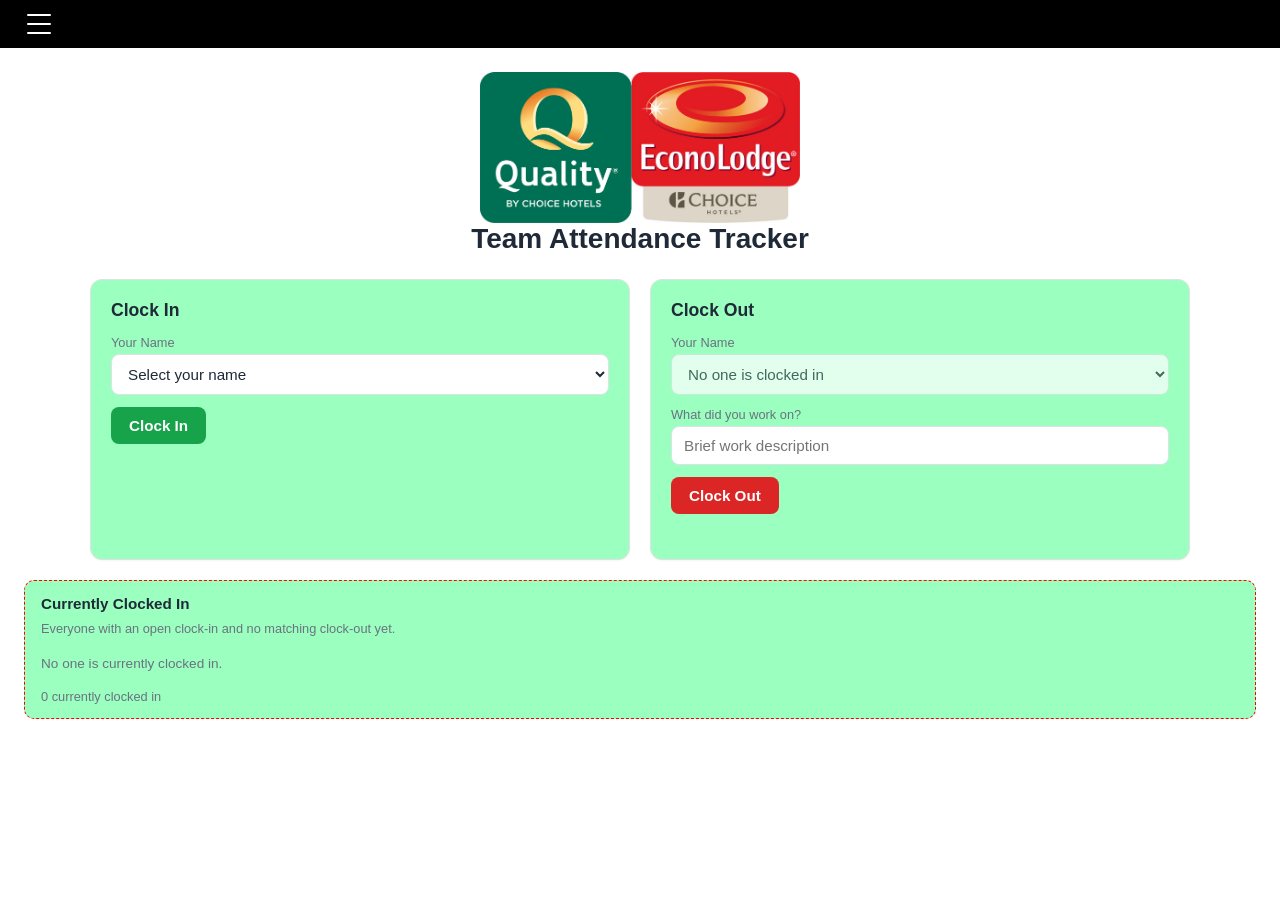
<file: index.html>
<!DOCTYPE html>
<html lang="en">
<head>
<meta charset="UTF-8">
<meta name="viewport" content="width=device-width, initial-scale=1.0">
<title>Team Attendance Tracker</title>
<link rel="stylesheet" href="styles.css">
</head>
<body>
  <nav class="site-nav" aria-label="Main navigation">
    <button class="site-nav-toggle" type="button" aria-label="Open navigation menu" aria-expanded="false" aria-controls="site-nav-links" title="Open navigation menu"><span aria-hidden="true"></span><span aria-hidden="true"></span><span aria-hidden="true"></span></button>
    <div class="site-nav-links" id="site-nav-links" hidden>
      <a href="index.html" aria-current="page">Home</a>
      <a href="log-in.html">Log In</a>
      <a href="hours-tracking.html">Hours Tracking</a>
      <a href="cash_inventory_website_updated.html">Cash</a>
      <a href="Housekeeping-Tracker.html">Housekeeping</a>
      <button class="site-theme-toggle" type="button" data-action-click="toggleDarkMode" data-theme-toggle aria-pressed="false">Dark Mode: Off</button>
    </div>
  </nav>
  
  <img src="QI-EL-Combo-Photo.png" 
       alt="Quality Inn Logo" class="tracker-logo">
  
<h1>Team Attendance Tracker</h1>

<div class="layout">
  <div class="panel" id="clockInPanel">
    <h2>Clock In</h2>
    <div class="field">
      <label for="inName">Your Name</label>
      <select id="inName">
        <option value="">Select your name</option>
        <option value="Dan">Dan</option>
        <option value="Brandi">Brandi</option>
        <option value="Courtney">Courtney</option>
        <option value="Janine">Janine</option>
        <option value="Jessica">Jessica</option>
        <option value="JJ">JJ</option>
        <option value="Monique">Monique</option>
        <option value="Nikki">Nikki</option>
        <option value="Skittles">Skittles</option>
        <option value="Stephanie">Stephanie</option>
        <option value="Other">Other</option>
      </select>
    </div>
    <button class="btn-in" data-action-click="handleClockIn">Clock In</button>
    <div class="status-msg" id="inStatus"></div>
  </div>

  <div class="panel" id="clockOutPanel">
    <h2>Clock Out</h2>
    <div class="field">
      <label for="outName">Your Name</label>
      <select id="outName">
        <option value="">No one is clocked in</option>
      </select>
    </div>
    <div class="field">
      <label for="outDesc">What did you work on?</label>
      <input type="text" id="outDesc" placeholder="Brief work description" autocomplete="off">
    </div>
    <button class="btn-out" data-action-click="handleClockOut">Clock Out</button>
    <div class="status-msg" id="outStatus"></div>
  </div>
  
</div>

  <div class="ot-box" id="currentlyInBox">
    <h3>Currently Clocked In</h3>
    <p>Everyone with an open clock-in and no matching clock-out yet.</p>
    <div class="alert-list" id="currentlyInList"></div>
    <div class="ot-week-summary" id="currentlyInCount"></div>
  </div>

<script src="script.js"></script>

</body>
</html>
</file>
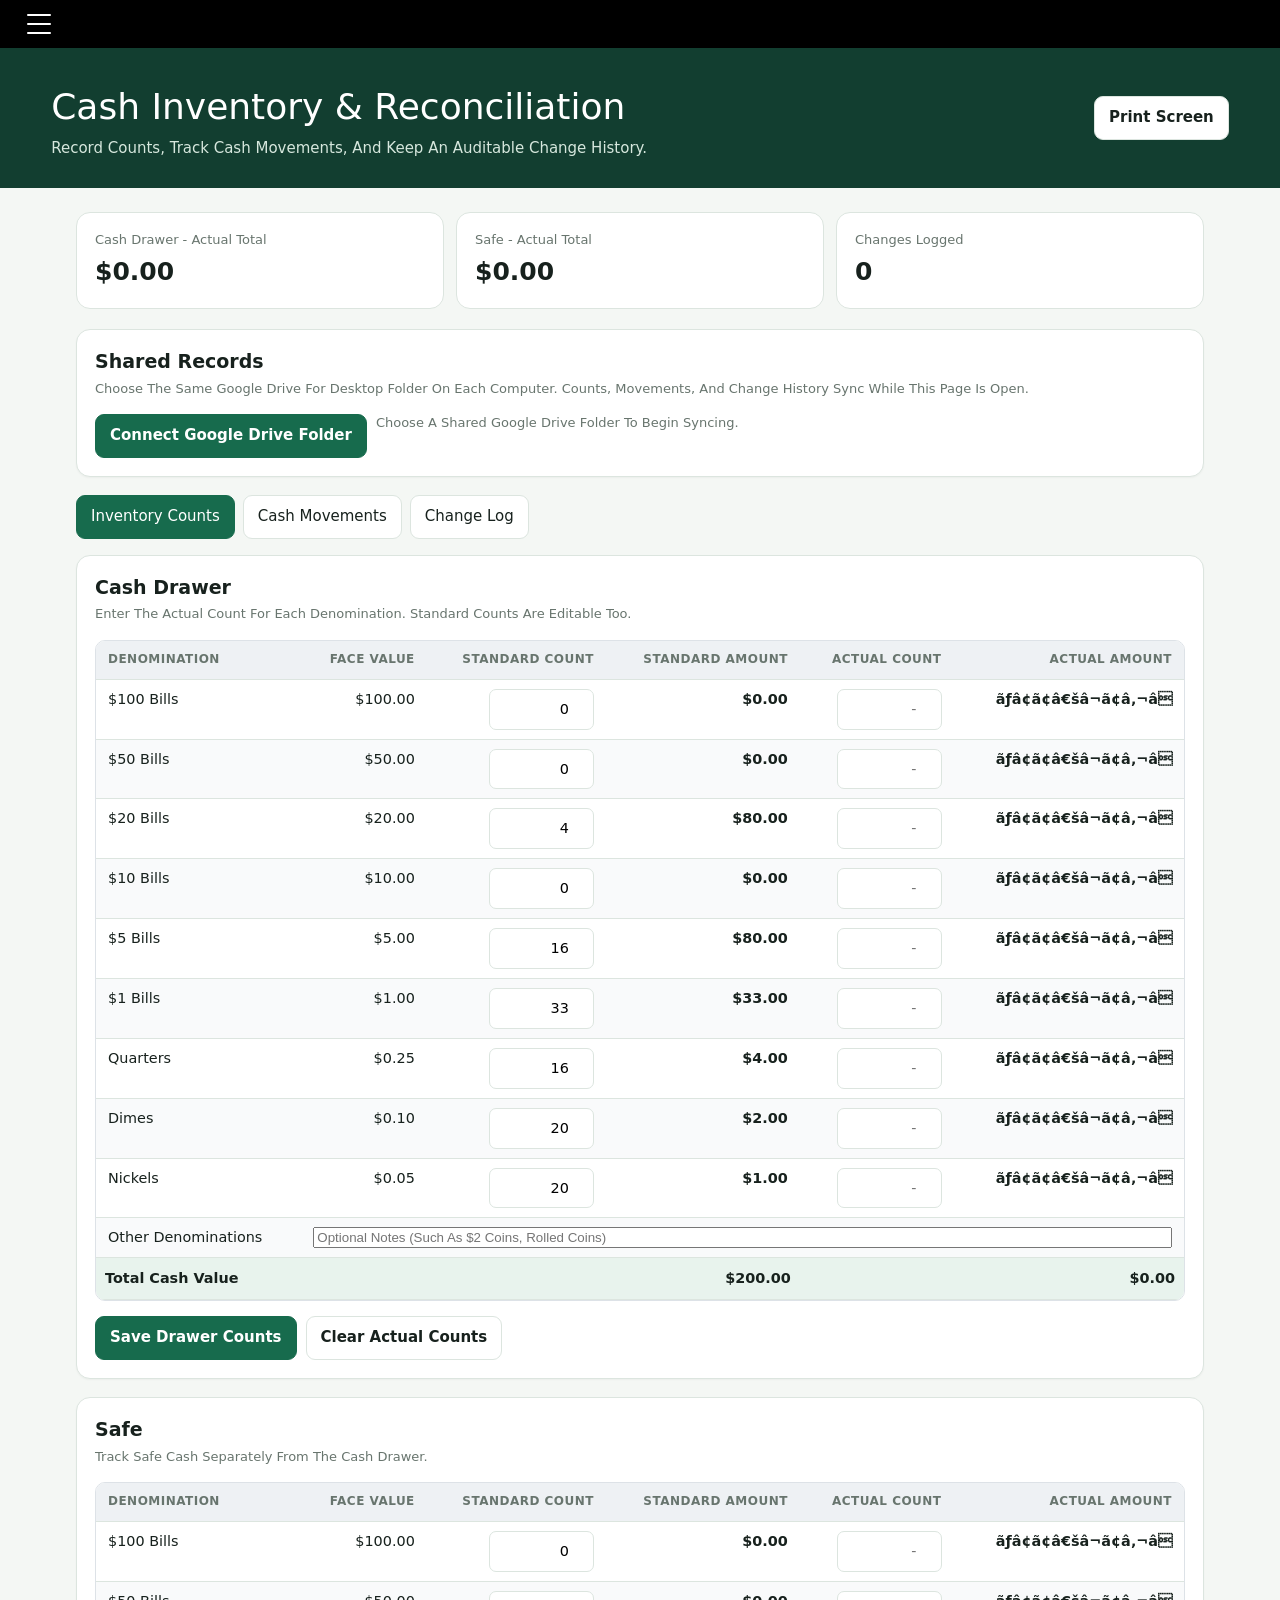
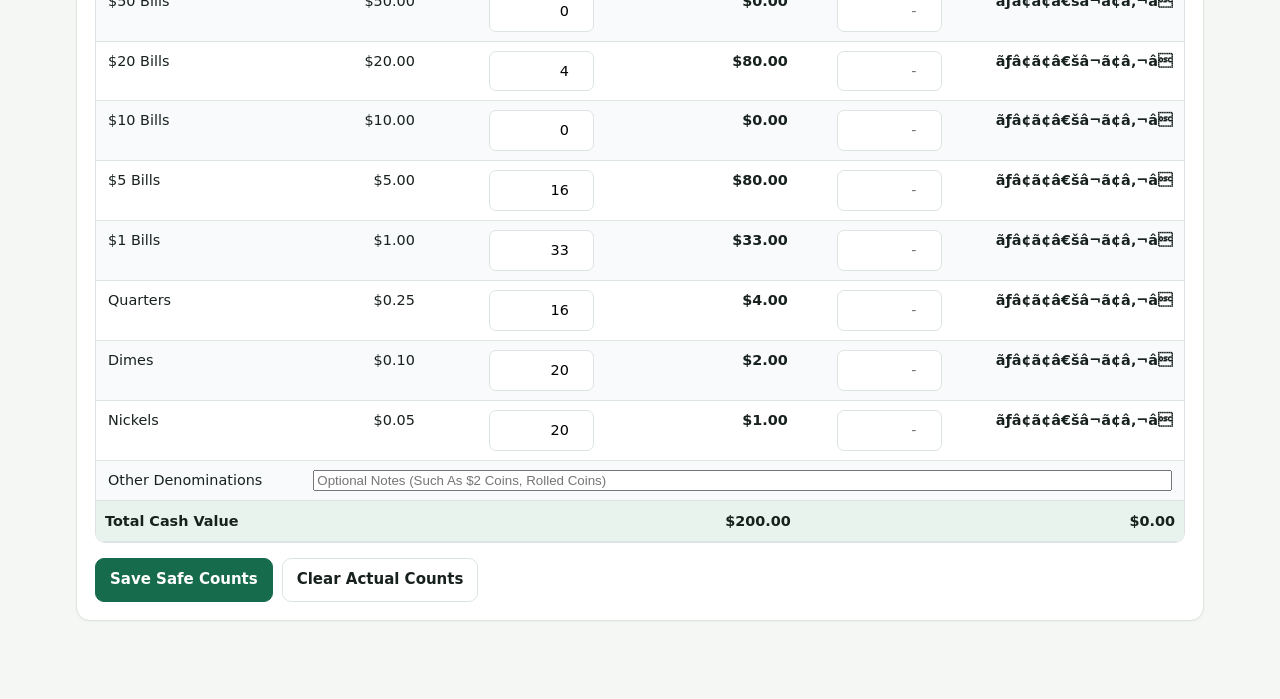
<file: cash_inventory_website_updated.html>
<!doctype html>
<html lang="en"><head><meta charset="utf-8"><meta name="viewport" content="width=device-width,initial-scale=1">
<title>Cash Inventory & Reconciliation</title>
<link rel="stylesheet" href="styles.css"></head><body class="cash-inventory-page">
<nav class="site-nav" aria-label="Main navigation"><button class="site-nav-toggle" type="button" aria-label="Open navigation menu" aria-expanded="false" aria-controls="site-nav-links" title="Open navigation menu"><span aria-hidden="true"></span><span aria-hidden="true"></span><span aria-hidden="true"></span></button><div class="site-nav-links" id="site-nav-links" hidden><a href="index.html">Home</a><a href="log-in.html">Log In</a><a href="hours-tracking.html">Hours Tracking</a><a href="cash_inventory_website_updated.html" aria-current="page">Cash</a><a href="Housekeeping-Tracker.html">Housekeeping</a><button class="site-theme-toggle" type="button" data-action-click="toggleDarkMode" data-theme-toggle aria-pressed="false">Dark Mode: Off</button></div></nav>
<header><div class="header-copy"><div class="eyebrow"></div><h1>Cash Inventory & Reconciliation</h1><p>Record counts, Track cash movements, and Keep an auditable change history.</p></div><button class="btn print-button" type="button" data-action-click="print">Print Screen</button></header>
<main>
<div class="stats"><div class="stat"><span>Cash drawer - actual total</span><strong id="drawerStat">$0.00</strong></div><div class="stat"><span>Safe - actual total</span><strong id="safeStat">$0.00</strong></div><div class="stat"><span>Changes logged</span><strong id="logStat">0</strong></div></div>
<div class="panel"><h2>Shared Records</h2><p class="sub">Choose the same Google Drive for desktop folder on each computer. Counts, movements, and change history sync while this page is open.</p><div class="actions"><button class="btn primary" id="cash-sync-connect" type="button">Connect Google Drive Folder</button><span class="sub" id="cash-sync-status" role="status">Choose a shared Google Drive folder to begin syncing.</span></div></div>
<div class="tabs"><button class="active" data-tab="inventory">Inventory counts</button><button data-tab="movement">Cash movements</button><button data-tab="history">Change log</button></div>
<section id="inventory">
<div class="panel"><h2>Cash drawer</h2><p class="sub">Enter the actual count for each denomination. Standard counts are editable too.</p><div class="table-wrap"><table><thead><tr><th>Denomination</th><th class="num">Face value</th><th class="num">Standard count</th><th class="num">Standard amount</th><th class="num">Actual count</th><th class="num">Actual amount</th></tr></thead><tbody id="drawerRows"></tbody><tfoot><tr class="totalrow"><td colspan="3">Total cash value</td><td class="num money" id="drawerStandard">$0.00</td><td></td><td class="num money" id="drawerActual">$0.00</td></tr></tfoot></table></div><div class="actions"><button class="btn primary" data-action-click="saveCounts" data-action-args="drawer">Save drawer counts</button><button class="btn" data-action-click="resetActual" data-action-args="drawer">Clear actual counts</button></div></div>
<div class="panel"><h2>Safe</h2><p class="sub">Track safe cash separately from the cash drawer.</p><div class="table-wrap"><table><thead><tr><th>Denomination</th><th class="num">Face value</th><th class="num">Standard count</th><th class="num">Standard amount</th><th class="num">Actual count</th><th class="num">Actual amount</th></tr></thead><tbody id="safeRows"></tbody><tfoot><tr class="totalrow"><td colspan="3">Total cash value</td><td class="num money" id="safeStandard">$0.00</td><td></td><td class="num money" id="safeActual">$0.00</td></tr></tfoot></table></div><div class="actions"><button class="btn primary" data-action-click="saveCounts" data-action-args="safe">Save Safe Counts</button><button class="btn" data-action-click="resetActual" data-action-args="safe">Clear actual counts</button></div></div>
</section>
<section id="movement" class="hidden"><div class="panel"><h2>Record a cash movement</h2><p class="sub">Every saved deposit or withdrawal is added to the movement register and change log.</p><div class="movement-grid"><div class="field"><label for="moveDate">Date</label><input id="moveDate" type="date"></div><div class="field"><label for="moveReason">Reason</label><input id="moveReason" placeholder="Example: Bank Deposit" required></div><div class="field"><label for="moveBy">Handled by</label><input id="moveBy" placeholder="Name / initials"></div><div class="field"><label for="moveType">Deposit / withdrawal</label><select id="moveType"><option>Deposit</option><option>Withdrawal</option></select></div></div><h3>Denomination counts</h3><div class="coin-inputs" id="moveInputs"></div><div class="actions"><button class="btn primary" data-action-click="saveMovement">Save cash movement</button><button class="btn" data-action-click="clearMovement">Clear form</button></div></div>
<div class="panel"><h2>Movement register</h2><div class="table-wrap"><table id="movementTable"><thead><tr><th>Date</th><th>Reason</th><th>Handled by</th><th>Deposit / withdrawal</th><th class="num">$100</th><th class="num">$50</th><th class="num">$20</th><th class="num">$10</th><th class="num">$5</th><th class="num">$1</th><th class="num">$0.25</th><th class="num">$0.10</th><th class="num">$0.05</th><th class="num">TOT ($)</th></tr></thead><tbody id="movementRows"></tbody></table></div></div></section>
<section id="history" class="hidden"><div class="panel"><div class="history-heading"><div><h2>Change log</h2><p class="sub">A timestamped record of saved changes and cash movements.</p></div><button class="btn" data-action-click="exportLog">Export log XLSX</button></div><div id="logEntries"></div></div></section>
</main>
<script src="script.js"></script></body></html>
</file>
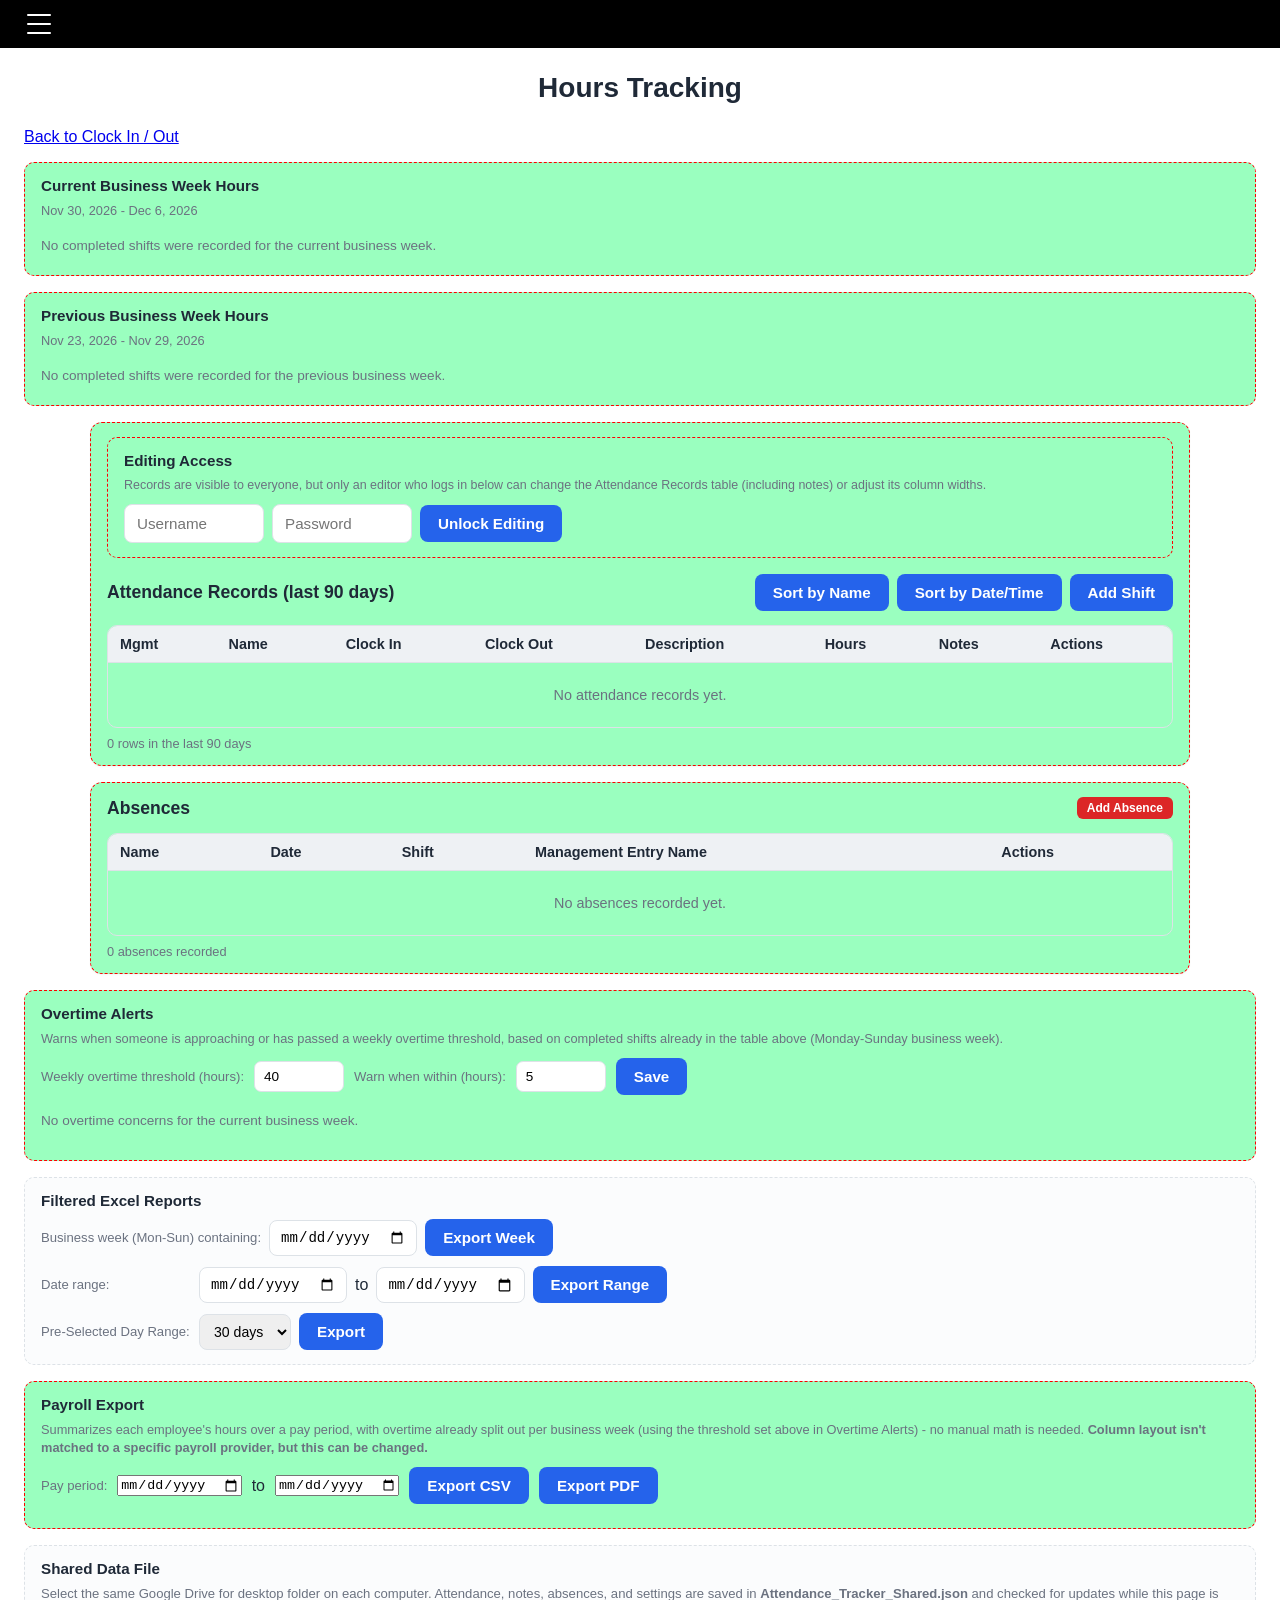
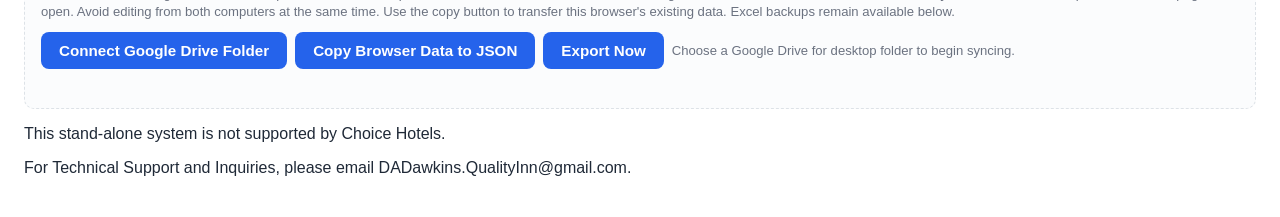
<file: hours-tracking.html>
<!DOCTYPE html>
<html lang="en">
<head>
<meta charset="UTF-8">
<meta name="viewport" content="width=device-width, initial-scale=1.0">
<title>Hours Tracking</title>
<link rel="stylesheet" href="styles.css">
</head>
<body>
<nav class="site-nav" aria-label="Main navigation">
  <button class="site-nav-toggle" type="button" aria-label="Open navigation menu" aria-expanded="false" aria-controls="site-nav-links" title="Open navigation menu"><span aria-hidden="true"></span><span aria-hidden="true"></span><span aria-hidden="true"></span></button>
  <div class="site-nav-links" id="site-nav-links" hidden>
    <a href="index.html">Home</a>
    <a href="log-in.html">Log In</a>
    <a href="hours-tracking.html" aria-current="page">Hours Tracking</a>
    <a href="cash_inventory_website_updated.html">Cash</a>
    <a href="Housekeeping-Tracker.html">Housekeeping</a>
    <button class="site-theme-toggle" type="button" data-action-click="toggleDarkMode" data-theme-toggle aria-pressed="false">Dark Mode: Off</button>
  </div>
</nav>
<h1>Hours Tracking</h1>
<p><a href="index.html">Back to Clock In / Out</a></p>

<div class="ot-box" id="currentWeekHoursBox">
  <h3>Current Business Week Hours</h3>
  <p id="currentWeekRange"></p>
  <div class="ot-week-summary" id="currentWeekHours"></div>
</div>

<div class="ot-box" id="previousWeekHoursBox">
  <h3>Previous Business Week Hours</h3>
  <p id="previousWeekRange"></p>
  <div class="ot-week-summary" id="previousWeekHours"></div>
</div>

<div class="modal-overlay" id="approvalModalOverlay">
  <div class="modal-box">
    <h3>Manager Approval</h3>
    <p id="approvalModalText"></p>
    <div class="field">
      <label for="approvalPass">Manager password</label>
      <input type="password" id="approvalPass" autocomplete="off">
    </div>
    <div class="status-msg error" id="approvalModalStatus"></div>
    <div class="modal-actions">
      <button class="btn-in" id="approvalSubmitBtn" data-action-click="submitApproval">Confirm</button>
      <button class="btn-cancel" data-action-click="closeApprovalModal">Cancel</button>
    </div>
  </div>
</div>

<div class="panel records-panel">
    <div class="admin-box">
    <h3>Editing Access</h3>
    <p>
      Records are visible to everyone, but only an editor who logs in below can change the Attendance Records table (including notes) or adjust its column widths. 
    </p>
    <div class="admin-row" id="adminLoggedOut">
      <input type="text" id="adminUser" placeholder="Username" autocomplete="off">
      <input type="password" id="adminPass" placeholder="Password" autocomplete="off">
      <button data-action-click="handleAdminLogin">Unlock Editing</button>
      <span class="status-msg" id="adminStatus"></span>
    </div>
    <div class="admin-row" id="adminLoggedIn" >
      <span>Editing is unlocked on this device. Drag the edge of a column title to resize it.</span>
      <button data-action-click="resetColumnWidths">Reset Column Widths</button>
      <button data-action-click="handleAdminLogout">Lock</button>
    </div>
  </div>

  <div class="records-header">
    <h2>Attendance Records (last 90 days)</h2>
    <div class="controls">
      <button data-action-click="setSort" data-action-args="name">Sort by Name</button>
      <button data-action-click="setSort" data-action-args="time">Sort by Date/Time</button>
      <button data-action-click="openAddShiftModal">Add Shift</button>
    </div>
  </div>

  <div class="table-wrap">
    <table id="recordsTable">
      <colgroup>
        <col><col><col><col><col><col><col><col>
      </colgroup>
      <thead>
        <tr>
          <th>Mgmt<span class="col-resizer"></span></th>
          <th data-action-click="setSort" data-action-args="name">Name<span class="arrow" id="arrow-name"></span><span class="col-resizer"></span></th>
          <th data-action-click="setSort" data-action-args="time">Clock In<span class="col-resizer"></span></th>
          <th>Clock Out<span class="col-resizer"></span></th>
          <th>Description<span class="col-resizer"></span></th>
          <th>Hours<span class="col-resizer"></span></th>
          <th>Notes<span class="col-resizer"></span></th>
          <th>Actions<span class="col-resizer"></span></th>
        </tr>
      </thead>
      <tbody id="recordsBody"></tbody>
    </table>
  </div>
  <div class="record-count" id="recordCount"></div>
</div>

<div class="panel records-panel" id="absencesPanel">
  <div class="records-header">
    <h2>Absences</h2>
    <button type="button" class="btn-clockout" data-action-click="openAbsenceModal">Add Absence</button>
  </div>
  <div class="table-wrap">
    <table>
      <thead>
        <tr>
          <th >Name</th>
          <th >Date</th>
          <th >Shift</th>
          <th >Management Entry Name</th>
          <th >Actions</th>
        </tr>
      </thead>
      <tbody id="absencesBody"></tbody>
    </table>
  </div>
  <div class="record-count" id="absenceCount"></div>
</div>

<div class="modal-overlay" id="adminAuthOverlay" >
  <div class="modal-box">
    <h3 id="adminAuthTitle">Confirm</h3>
    <p id="adminAuthText"></p>
    <div class="field">
      <label for="adminAuthUser">Username</label>
      <input type="text" id="adminAuthUser" autocomplete="off">
    </div>
    <div class="field">
      <label for="adminAuthPass">Password</label>
      <input type="password" id="adminAuthPass" autocomplete="off">
    </div>
    <div class="status-msg error" id="adminAuthStatus"></div>
    <div class="modal-actions">
      <button class="btn-out" data-action-click="submitAdminAuth">Confirm</button>
      <button class="btn-cancel" data-action-click="closeAdminAuthModal">Cancel</button>
    </div>
  </div>
</div>

<div class="modal-overlay" id="addShiftOverlay" >
  <div class="modal-box add-shift-modal-box">
    <h3>Add Shift</h3>
    <p>Add a completed shift (clock-in and clock-out) to the Attendance Records.</p>
    <div class="field">
      <label for="addShiftName">Name</label>
      <select id="addShiftName"></select>
    </div>
    <div class="field">
      <label for="addShiftIn">Clock In</label>
      <input type="datetime-local" id="addShiftIn">
    </div>
    <div class="field">
      <label for="addShiftOut">Clock Out</label>
      <input type="datetime-local" id="addShiftOut">
    </div>
    <div class="field">
      <label for="addShiftDesc">Description (optional)</label>
      <input type="text" id="addShiftDesc" autocomplete="off">
    </div>
    <div id="addShiftCreds">
      <div class="field">
        <label for="addShiftUser">Username</label>
        <input type="text" id="addShiftUser" autocomplete="off">
      </div>
      <div class="field">
        <label for="addShiftPass">Password</label>
        <input type="password" id="addShiftPass" autocomplete="off">
      </div>
    </div>
    <div class="status-msg error" id="addShiftStatus"></div>
    <div class="modal-actions">
      <button class="btn-in" data-action-click="submitAddShift">Add Shift</button>
      <button class="btn-cancel" data-action-click="closeAddShiftModal">Cancel</button>
    </div>
  </div>
</div>

  <div class="ot-box">
    <h3>Overtime Alerts</h3>
    <p>
      Warns when someone is approaching or has passed a weekly overtime threshold, based on completed
      shifts already in the table above (Monday-Sunday business week).
    </p>
    <div class="settings-row">
      <label for="otThreshold">Weekly overtime threshold (hours):</label>
      <input type="number" id="otThreshold" min="1" step="0.5">
      <label for="otWarnWithin">Warn when within (hours):</label>
      <input type="number" id="otWarnWithin" min="0" step="0.5">
      <button data-action-click="handleSaveOtSettings">Save</button>
      <span class="status-msg" id="otSettingsStatus"></span>
    </div>
    <div id="otAlertsList" class="alert-list"></div>
    <div class="ot-week-summary" id="otWeekSummary"></div>
  </div>

<div class="filter-box">
    <h3>Filtered Excel Reports</h3>
    <div class="filter-group">
      <label for="weekPickerDate">Business week (Mon-Sun) containing:</label>
      <input type="date" id="weekPickerDate">
      <button data-action-click="exportBusinessWeek">Export Week</button>
    </div>
    <div class="filter-group">
      <label for="rangeStart">Date range:</label>
      <input type="date" id="rangeStart">
      <span>to</span>
      <input type="date" id="rangeEnd">
      <button data-action-click="exportDateRange">Export Range</button>
    </div>
    <div class="filter-group">
      <label for="daysSelect">Pre-Selected Day Range:</label>
      <select id="daysSelect">
        <option value="90">90 days</option>
        <option value="60">60 days</option>
        <option value="45">45 days</option>
        <option value="30" selected>30 days</option>
        <option value="28">28 days</option>
        <option value="21">21 days</option>
        <option value="14">14 days</option>
        <option value="7">7 days</option>
      </select>
      <button data-action-click="exportLastNDays">Export</button>
    </div>
  </div>

  <div class="payroll-box">
    <h3>Payroll Export</h3>
    <p>
      Summarizes each employee's hours over a pay period, with overtime already split out per business week
      (using the threshold set above in Overtime Alerts) - no manual math is needed.
      <strong>Column layout isn't matched to a specific payroll provider, but this can be changed.</strong>
    </p>
    <div class="settings-row">
      <label for="payrollStart">Pay period:</label>
      <input type="date" id="payrollStart">
      <span>to</span>
      <input type="date" id="payrollEnd">
      <button data-action-click="exportPayrollCsv">Export CSV</button>
      <button data-action-click="exportPayrollPdf">Export PDF</button>
    </div>
  </div>

   <div class="autosave-box">
    <h3>Shared Data File</h3>
    <p>
      Select the same Google Drive for desktop folder on each computer. Attendance, notes, absences, and settings are saved in
      <strong>Attendance_Tracker_Shared.json</strong> and checked for updates while this page is open. Avoid editing
      from both computers at the same time. Use the copy button to transfer this browser's existing data. Excel backups remain available below.
    </p>
    <div class="autosave-actions">
      <button data-action-click="chooseSaveFolder">Connect Google Drive Folder</button>
      <button data-action-click="copyBrowserDataToJson">Copy Browser Data to JSON</button>
      <button data-action-click="exportToXlsx" data-action-args="false">Export Now</button>
      <span id="folderStatus">Choose a Google Drive for desktop folder to begin syncing.</span>
    </div>
    <div class="status-msg" id="exportStatus"></div>
  </div>
  
    
    
    
    
<div class="modal-overlay" id="absenceModalOverlay" >
  <div class="modal-box absence-modal-box">
    <h3>Add Absence</h3>
    <p>Enter the absence details, then your management username and password.</p>
    <div class="field">
      <label for="absenceName">Name</label>
      <select id="absenceName"></select>
    </div>
    <div class="field">
      <label for="absenceDate">Date</label>
      <input type="date" id="absenceDate">
    </div>
    <div class="field">
      <label for="absenceShift">Shift</label>
      <input type="text" id="absenceShift" list="absenceShiftList" autocomplete="off">
      <datalist id="absenceShiftList">
        <option value="Morning"></option>
        <option value="Afternoon"></option>
        <option value="Evening"></option>
        <option value="Overnight"></option>
      </datalist>
    </div>
    <div class="field">
      <label for="absenceMgmtName">Management Entry Name</label>
      <input type="text" id="absenceMgmtName" autocomplete="off">
    </div>
    <div class="field">
      <label for="absenceUser">Username</label>
      <input type="text" id="absenceUser" autocomplete="off">
    </div>
    <div class="field">
      <label for="absencePass">Password</label>
      <input type="password" id="absencePass" autocomplete="off">
    </div>
    <div class="status-msg error" id="absenceModalStatus"></div>
    <div class="modal-actions">
      <button class="btn-out" data-action-click="submitAbsence">Add Absence</button>
      <button class="btn-cancel" data-action-click="closeAbsenceModal">Cancel</button>
    </div>
  </div>
</div>
  
<footer>
  <p>This stand-alone system is not supported by Choice Hotels. </p>  
  <p>For Technical Support and Inquiries, please email DADawkins.QualityInn@gmail.com.</p>
  </footer>


<script src="script.js"></script>
</body>
</html>
</file>
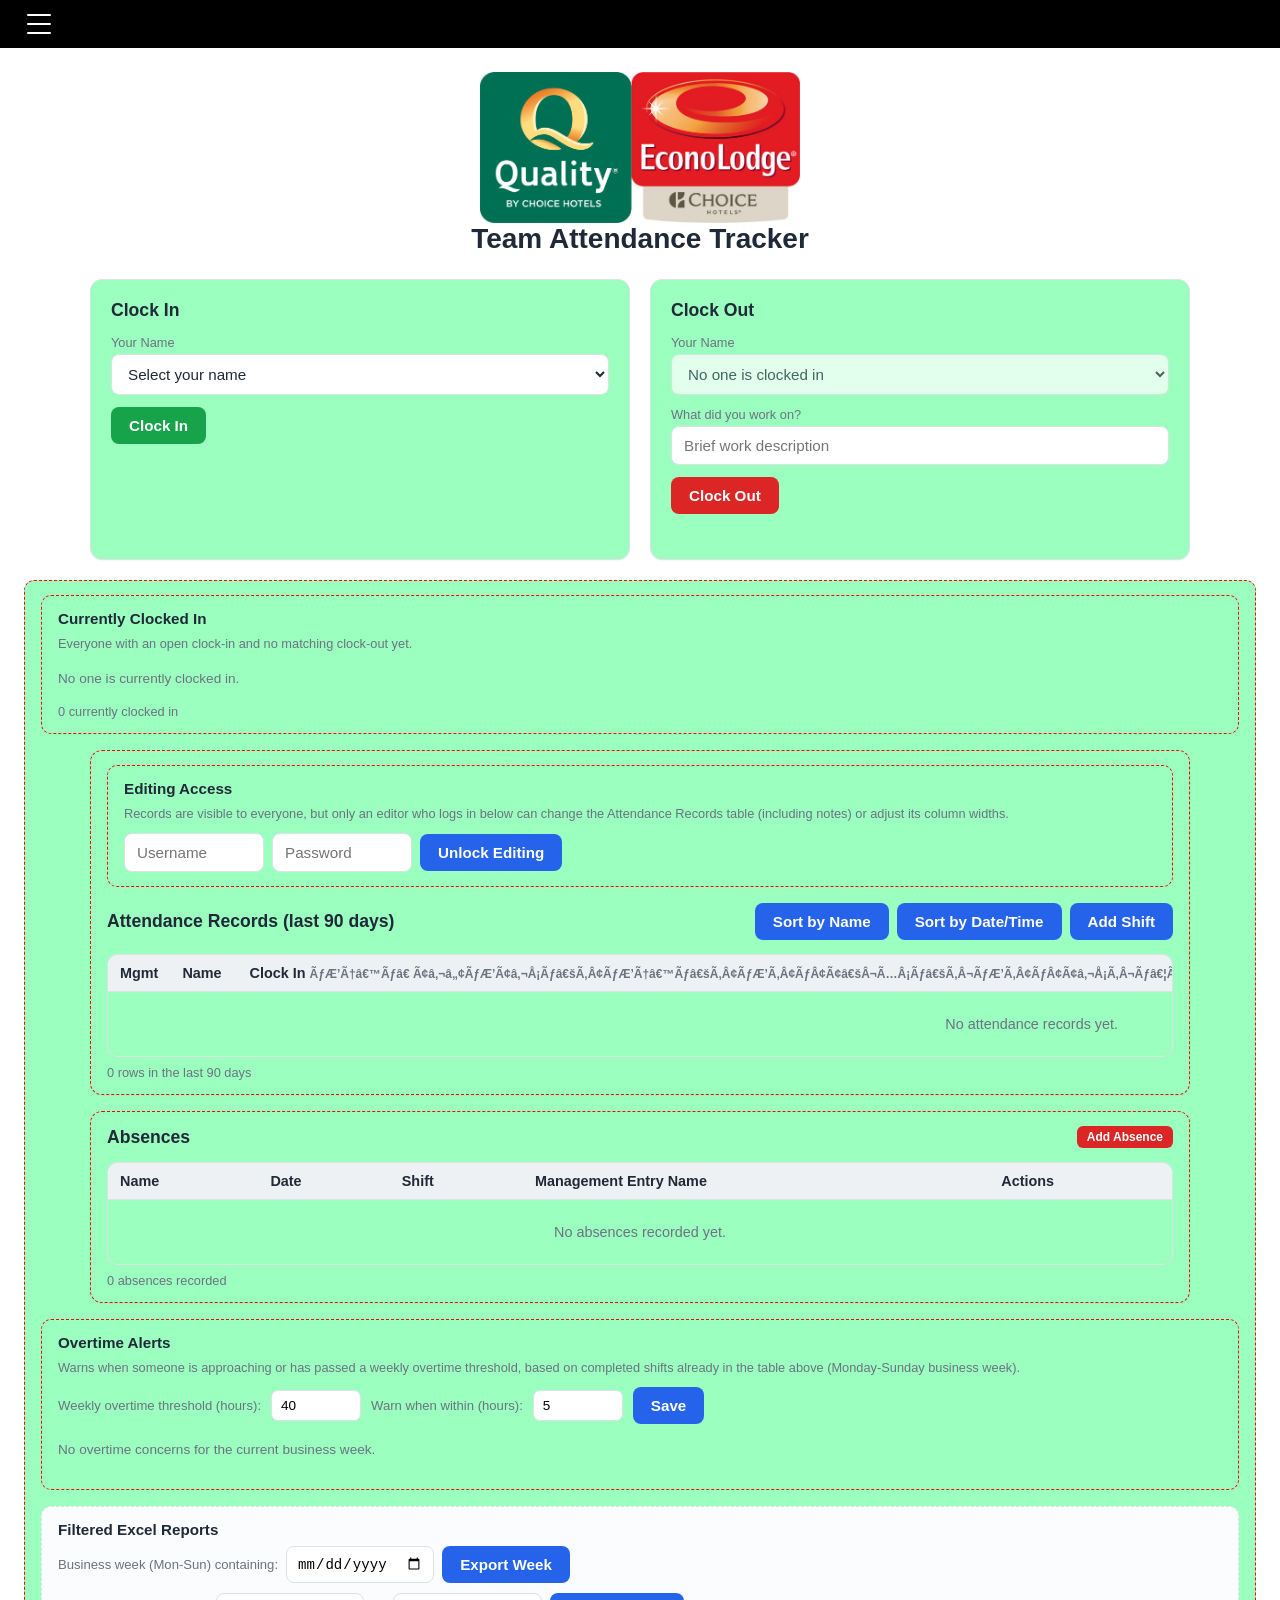
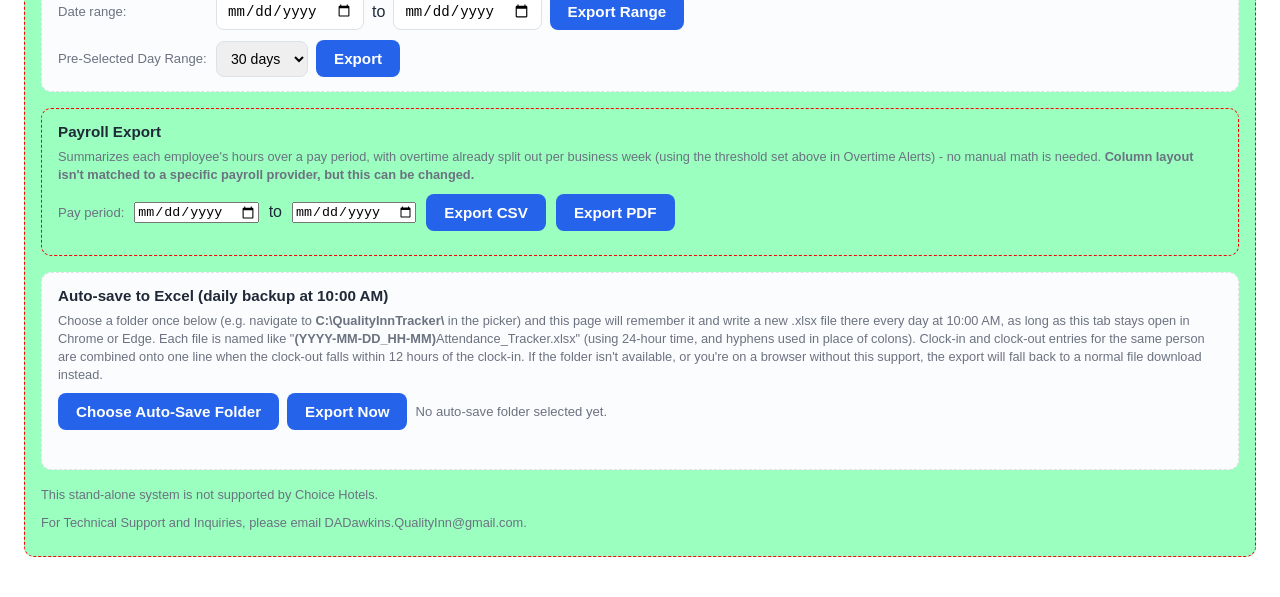
<file: hours.html>
<!DOCTYPE html>
<html lang="en">
<head>
<meta charset="UTF-8">
<meta name="viewport" content="width=device-width, initial-scale=1.0">
<title>Team Attendance Tracker</title>
<link rel="stylesheet" href="styles.css">
</head>
<body>
  <nav class="site-nav" aria-label="Main navigation">
    <button class="site-nav-toggle" type="button" aria-label="Open navigation menu" aria-expanded="false" aria-controls="site-nav-links" title="Open navigation menu"><span aria-hidden="true"></span><span aria-hidden="true"></span><span aria-hidden="true"></span></button>
    <div class="site-nav-links" id="site-nav-links" hidden>
      <a href="index.html" aria-current="page">Home</a>
      <a href="log-in.html">Log In</a>
      <a href="hours-tracking.html">Hours Tracking</a>
      <a href="cash_inventory_website_updated.html">Cash</a>
      <a href="Housekeeping-Tracker.html">Housekeeping</a>
      <button class="site-theme-toggle" type="button" data-action-click="toggleDarkMode" data-theme-toggle aria-pressed="false">Dark Mode: Off</button>
    </div>
  </nav>
  
  <img src="QI-EL-Combo-Photo.png" 
       alt="Quality Inn Logo" class="tracker-logo">
  
<h1>Team Attendance Tracker</h1>

<div class="layout">
  <div class="panel" id="clockInPanel">
    <h2>Clock In</h2>
    <div class="field">
      <label for="inName">Your Name</label>
      <select id="inName">
        <option value="">Select your name</option>
        <option value="Dan">Dan</option>
        <option value="Brandi">Brandi</option>
        <option value="Courtney">Courtney</option>
        <option value="Janine">Janine</option>
        <option value="Jessica">Jessica</option>
        <option value="JJ">JJ</option>
        <option value="Monique">Monique</option>
        <option value="Nikki">Nikki</option>
        <option value="Skittles">Skittles</option>
        <option value="Stephanie">Stephanie</option>
        <option value="Other">Other</option>
      </select>
    </div>
    <button class="btn-in" data-action-click="handleClockIn">Clock In</button>
    <div class="status-msg" id="inStatus"></div>
  </div>

  <div class="panel" id="clockOutPanel">
    <h2>Clock Out</h2>
    <div class="field">
      <label for="outName">Your Name</label>
      <select id="outName">
        <option value="">No one is clocked in</option>
      </select>
    </div>
    <div class="field">
      <label for="outDesc">What did you work on?</label>
      <input type="text" id="outDesc" placeholder="Brief work description" autocomplete="off">
    </div>
    <button class="btn-out" data-action-click="handleClockOut">Clock Out</button>
    <div class="status-msg" id="outStatus"></div>
  </div>
  
</div>
  <div class="ot-box">
  <div class="ot-box" id="currentlyInBox">
    <h3>Currently Clocked In</h3>
    <p>
      Everyone with an open clock-in and no matching clock-out yet.
    </p>
    <div class="alert-list" id="currentlyInList"></div>
    <div class="ot-week-summary" id="currentlyInCount"></div>
  </div>

  <div class="modal-overlay" id="approvalModalOverlay" >
    <div class="modal-box">
      <h3>Manager Approval</h3>
      <p id="approvalModalText"></p>
      <div class="field">
        <label for="approvalPass">Manager password</label>
        <input type="password" id="approvalPass" autocomplete="off">
      </div>
      <div class="status-msg error" id="approvalModalStatus"></div>
      <div class="modal-actions">
        <button class="btn-in" id="approvalSubmitBtn" data-action-click="submitApproval">Confirm</button>
        <button class="btn-cancel" data-action-click="closeApprovalModal">Cancel</button>
      </div>
    </div>
  </div>
  
  <div class="panel records-panel">
    <div class="admin-box">
    <h3>Editing Access</h3>
    <p>
      Records are visible to everyone, but only an editor who logs in below can change the Attendance Records table (including notes) or adjust its column widths. 
    </p>
    <div class="admin-row" id="adminLoggedOut">
      <input type="text" id="adminUser" placeholder="Username" autocomplete="off">
      <input type="password" id="adminPass" placeholder="Password" autocomplete="off">
      <button data-action-click="handleAdminLogin">Unlock Editing</button>
      <span class="status-msg" id="adminStatus"></span>
    </div>
    <div class="admin-row" id="adminLoggedIn" >
      <span>Editing is unlocked on this device. Drag the edge of a column title to resize it.</span>
      <button data-action-click="resetColumnWidths">Reset Column Widths</button>
      <button data-action-click="handleAdminLogout">Lock</button>
    </div>
  </div>

  <div class="records-header">
    <h2>Attendance Records (last 90 days)</h2>
    <div class="controls">
      <button data-action-click="setSort" data-action-args="name">Sort by Name</button>
      <button data-action-click="setSort" data-action-args="time">Sort by Date/Time</button>
      <button data-action-click="openAddShiftModal">Add Shift</button>
    </div>
  </div>

  <div class="table-wrap">
    <table id="recordsTable">
      <colgroup>
        <col><col><col><col><col><col><col><col>
      </colgroup>
      <thead>
        <tr>
          <th>Mgmt<span class="col-resizer"></span></th>
          <th data-action-click="setSort" data-action-args="name">Name<span class="arrow" id="arrow-name"></span><span class="col-resizer"></span></th>
          <th data-action-click="setSort" data-action-args="time">Clock In<span class="arrow" id="arrow-time"></span><span class="col-resizer"></span></th>
          <th>Clock Out<span class="col-resizer"></span></th>
          <th>Description<span class="col-resizer"></span></th>
          <th>Hours<span class="col-resizer"></span></th>
          <th>Notes<span class="col-resizer"></span></th>
          <th>Actions<span class="col-resizer"></span></th>
        </tr>
      </thead>
      <tbody id="recordsBody"></tbody>
    </table>
  </div>
  <div class="record-count" id="recordCount"></div>
</div>

<div class="panel records-panel" id="absencesPanel">
  <div class="records-header">
    <h2>Absences</h2>
    <button type="button" class="btn-clockout" data-action-click="openAbsenceModal">Add Absence</button>
  </div>
  <div class="table-wrap">
    <table>
      <thead>
        <tr>
          <th >Name</th>
          <th >Date</th>
          <th >Shift</th>
          <th >Management Entry Name</th>
          <th >Actions</th>
        </tr>
      </thead>
      <tbody id="absencesBody"></tbody>
    </table>
  </div>
  <div class="record-count" id="absenceCount"></div>
</div>

<div class="modal-overlay" id="adminAuthOverlay" >
  <div class="modal-box">
    <h3 id="adminAuthTitle">Confirm</h3>
    <p id="adminAuthText"></p>
    <div class="field">
      <label for="adminAuthUser">Username</label>
      <input type="text" id="adminAuthUser" autocomplete="off">
    </div>
    <div class="field">
      <label for="adminAuthPass">Password</label>
      <input type="password" id="adminAuthPass" autocomplete="off">
    </div>
    <div class="status-msg error" id="adminAuthStatus"></div>
    <div class="modal-actions">
      <button class="btn-out" data-action-click="submitAdminAuth">Confirm</button>
      <button class="btn-cancel" data-action-click="closeAdminAuthModal">Cancel</button>
    </div>
  </div>
</div>

<div class="modal-overlay" id="addShiftOverlay" >
  <div class="modal-box add-shift-modal-box">
    <h3>Add Shift</h3>
    <p>Add a completed shift (clock-in and clock-out) to the Attendance Records.</p>
    <div class="field">
      <label for="addShiftName">Name</label>
      <select id="addShiftName"></select>
    </div>
    <div class="field">
      <label for="addShiftIn">Clock In</label>
      <input type="datetime-local" id="addShiftIn">
    </div>
    <div class="field">
      <label for="addShiftOut">Clock Out</label>
      <input type="datetime-local" id="addShiftOut">
    </div>
    <div class="field">
      <label for="addShiftDesc">Description (optional)</label>
      <input type="text" id="addShiftDesc" autocomplete="off">
    </div>
    <div id="addShiftCreds">
      <div class="field">
        <label for="addShiftUser">Username</label>
        <input type="text" id="addShiftUser" autocomplete="off">
      </div>
      <div class="field">
        <label for="addShiftPass">Password</label>
        <input type="password" id="addShiftPass" autocomplete="off">
      </div>
    </div>
    <div class="status-msg error" id="addShiftStatus"></div>
    <div class="modal-actions">
      <button class="btn-in" data-action-click="submitAddShift">Add Shift</button>
      <button class="btn-cancel" data-action-click="closeAddShiftModal">Cancel</button>
    </div>
  </div>
</div>

  <div class="ot-box">
    <h3>Overtime Alerts</h3>
    <p>
      Warns when someone is approaching or has passed a weekly overtime threshold, based on completed
      shifts already in the table above (Monday-Sunday business week).
    </p>
    <div class="settings-row">
      <label for="otThreshold">Weekly overtime threshold (hours):</label>
      <input type="number" id="otThreshold" min="1" step="0.5">
      <label for="otWarnWithin">Warn when within (hours):</label>
      <input type="number" id="otWarnWithin" min="0" step="0.5">
      <button data-action-click="handleSaveOtSettings">Save</button>
      <span class="status-msg" id="otSettingsStatus"></span>
    </div>
    <div id="otAlertsList" class="alert-list"></div>
    <div class="ot-week-summary" id="otWeekSummary"></div>
  </div>

<div class="filter-box">
    <h3>Filtered Excel Reports</h3>
    <div class="filter-group">
      <label for="weekPickerDate">Business week (Mon-Sun) containing:</label>
      <input type="date" id="weekPickerDate">
      <button data-action-click="exportBusinessWeek">Export Week</button>
    </div>
    <div class="filter-group">
      <label for="rangeStart">Date range:</label>
      <input type="date" id="rangeStart">
      <span>to</span>
      <input type="date" id="rangeEnd">
      <button data-action-click="exportDateRange">Export Range</button>
    </div>
    <div class="filter-group">
      <label for="daysSelect">Pre-Selected Day Range:</label>
      <select id="daysSelect">
        <option value="90">90 days</option>
        <option value="60">60 days</option>
        <option value="45">45 days</option>
        <option value="30" selected>30 days</option>
        <option value="28">28 days</option>
        <option value="21">21 days</option>
        <option value="14">14 days</option>
        <option value="7">7 days</option>
      </select>
      <button data-action-click="exportLastNDays">Export</button>
    </div>
  </div>

  <div class="payroll-box">
    <h3>Payroll Export</h3>
    <p>
      Summarizes each employee's hours over a pay period, with overtime already split out per business week
      (using the threshold set above in Overtime Alerts) - no manual math is needed. 
      <strong>Column layout isn't matched to a specific payroll provider, but this can be changed.</strong>
    </p>
    <div class="settings-row">
      <label for="payrollStart">Pay period:</label>
      <input type="date" id="payrollStart">
      <span>to</span>
      <input type="date" id="payrollEnd">
      <button data-action-click="exportPayrollCsv">Export CSV</button>
      <button data-action-click="exportPayrollPdf">Export PDF</button>
    </div>
  </div>

   <div class="autosave-box">
    <h3>Auto-save to Excel (daily backup at 10:00 AM)</h3>
    <p>
      Choose a folder once below
      (e.g. navigate to <strong>C:\QualityInnTracker\</strong> in the picker) and this page will remember
      it and write a new .xlsx file there every day at 10:00 AM, as long as this tab stays open in Chrome or Edge.
      Each file is named like "<strong>(YYYY-MM-DD_HH-MM)</strong>Attendance_Tracker.xlsx" (using 24-hour time, and hyphens
      used in place of colons). Clock-in and clock-out entries for
      the same person are combined onto one line when the clock-out falls within 12 hours of the clock-in. If the folder
      isn't available, or you're on a browser without this support, the export will fall back to a normal file download instead.
    </p>
    <div class="autosave-actions">
      <button data-action-click="chooseSaveFolder">Choose Auto-Save Folder</button>
      <button data-action-click="exportToXlsx" data-action-args="false">Export Now</button>
      <span id="folderStatus">No auto-save folder selected yet.</span>
    </div>
    <div class="status-msg" id="exportStatus"></div>
  </div>
  
    
    
    
    
<div class="modal-overlay" id="absenceModalOverlay" >
  <div class="modal-box absence-modal-box">
    <h3>Add Absence</h3>
    <p>Enter the absence details, then your management username and password.</p>
    <div class="field">
      <label for="absenceName">Name</label>
      <select id="absenceName"></select>
    </div>
    <div class="field">
      <label for="absenceDate">Date</label>
      <input type="date" id="absenceDate">
    </div>
    <div class="field">
      <label for="absenceShift">Shift</label>
      <input type="text" id="absenceShift" list="absenceShiftList" autocomplete="off">
      <datalist id="absenceShiftList">
        <option value="Morning"></option>
        <option value="Afternoon"></option>
        <option value="Evening"></option>
        <option value="Overnight"></option>
      </datalist>
    </div>
    <div class="field">
      <label for="absenceMgmtName">Management Entry Name</label>
      <input type="text" id="absenceMgmtName" autocomplete="off">
    </div>
    <div class="field">
      <label for="absenceUser">Username</label>
      <input type="text" id="absenceUser" autocomplete="off">
    </div>
    <div class="field">
      <label for="absencePass">Password</label>
      <input type="password" id="absencePass" autocomplete="off">
    </div>
    <div class="status-msg error" id="absenceModalStatus"></div>
    <div class="modal-actions">
      <button class="btn-out" data-action-click="submitAbsence">Add Absence</button>
      <button class="btn-cancel" data-action-click="closeAbsenceModal">Cancel</button>
    </div>
  </div>
</div>
  
<footer>
  <p>This stand-alone system is not supported by Choice Hotels. </p>  
  <p>For Technical Support and Inquiries, please email DADawkins.QualityInn@gmail.com.</p>
  </footer>


<script src="script.js"></script>

</body>
</html>
</file>
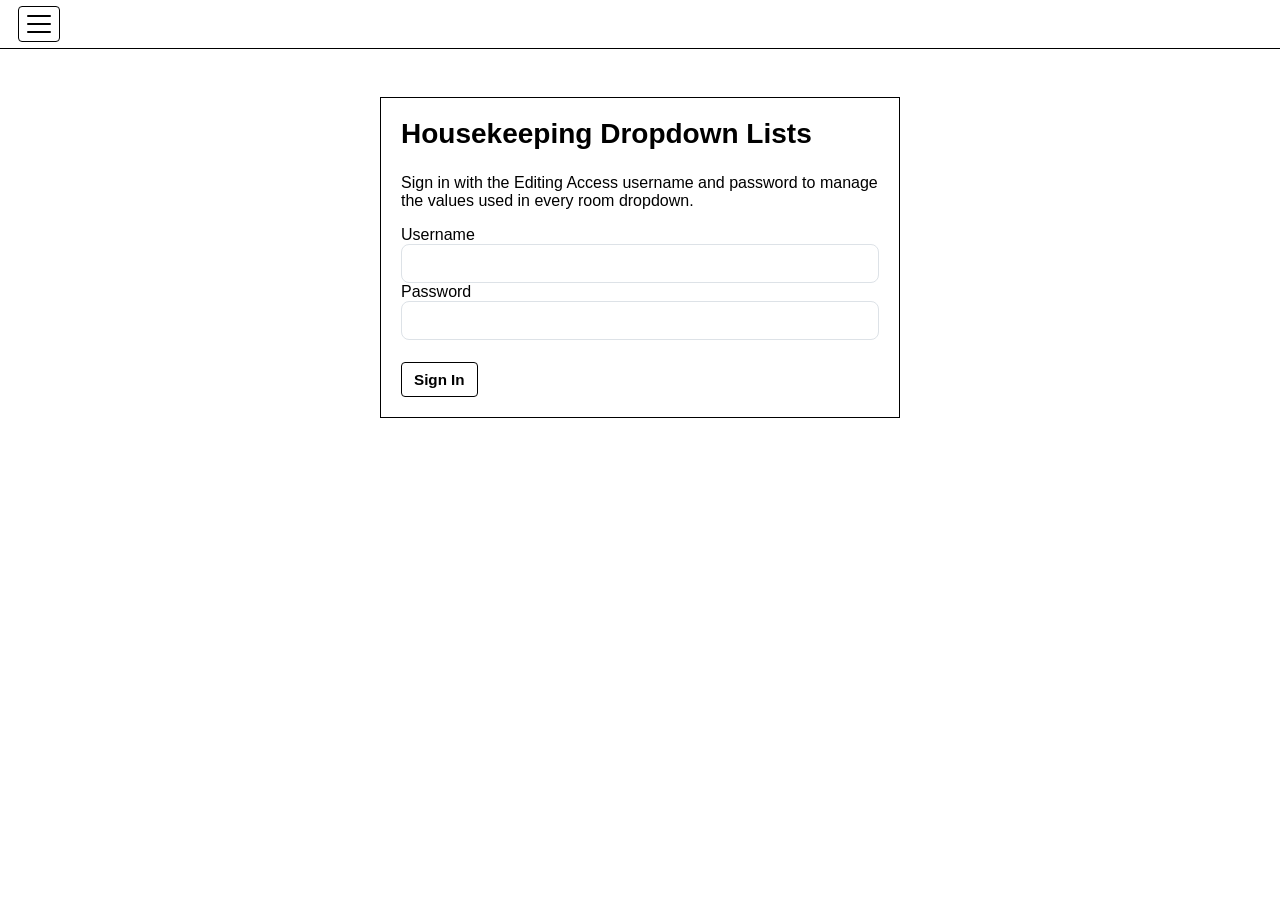
<file: housekeeping-lists.html>
<!DOCTYPE html>
<html lang="en">
<head>
<meta charset="utf-8">
<meta name="viewport" content="width=device-width, initial-scale=1">
<title>Housekeeping Dropdown Lists</title>
<link rel="stylesheet" href="styles.css">
</head>
<body class="housekeeping-lists-page">
<nav class="site-nav" aria-label="Main navigation">
  <button class="site-nav-toggle" type="button" aria-label="Open navigation menu" aria-expanded="false" aria-controls="site-nav-links" title="Open navigation menu"><span aria-hidden="true"></span><span aria-hidden="true"></span><span aria-hidden="true"></span></button>
  <div class="site-nav-links" id="site-nav-links" hidden>
    <a href="index.html">Home</a>
    <a href="log-in.html">Log In</a>
    <a href="hours-tracking.html">Hours Tracking</a>
    <a href="cash_inventory_website_updated.html">Cash</a>
    <a href="Housekeeping-Tracker.html">Housekeeping</a>
    <a href="housekeeping-lists.html" aria-current="page">Housekeeper Lists</a>
  </div>
</nav>
<main class="housekeeping-lists-main">
  <section id="housekeeping-list-login" class="housekeeping-lists-card">
    <h1>Housekeeping Dropdown Lists</h1>
    <p>Sign in with the Editing Access username and password to manage the values used in every room dropdown.</p>
    <form id="housekeeping-list-login-form" data-action-submit="loginHousekeepingListEditor">
      <label for="housekeeping-list-username">Username</label>
      <input id="housekeeping-list-username" type="text" autocomplete="username" required>
      <label for="housekeeping-list-password">Password</label>
      <input id="housekeeping-list-password" type="password" autocomplete="current-password" required>
      <div id="housekeeping-list-login-status" class="housekeeping-list-status" role="status"></div>
      <button type="submit">Sign In</button>
    </form>
  </section>

  <section id="housekeeping-list-editor" hidden>
    <h1>Housekeeping Dropdown Values</h1>
    <p>Values saved here populate the housekeeper dropdown for every room.</p>
    <div class="housekeeping-list-actions">
      <button type="button" data-action-click="addHousekeeperListOption">Add Value</button>
      <button type="button" data-action-click="saveHousekeeperOptions">Save List</button>
      <button type="button" data-action-click="logoutHousekeeperListEditor">Sign Out</button>
      <button id="housekeeping-list-sync-connect" type="button">Connect Google Drive Folder</button>
    </div>
    <p id="housekeeping-list-status" class="housekeeping-list-status" role="status"></p>
    <table id="housekeeping-list-table">
      <thead><tr><th>Dropdown Value</th><th>Action</th></tr></thead>
      <tbody id="housekeeping-list-rows"></tbody>
    </table>
    <p><a href="Housekeeping-Tracker.html">Back to Housekeeping Tracker</a></p>
  </section>
</main>
<script src="script.js"></script>
</body>
</html>
</file>
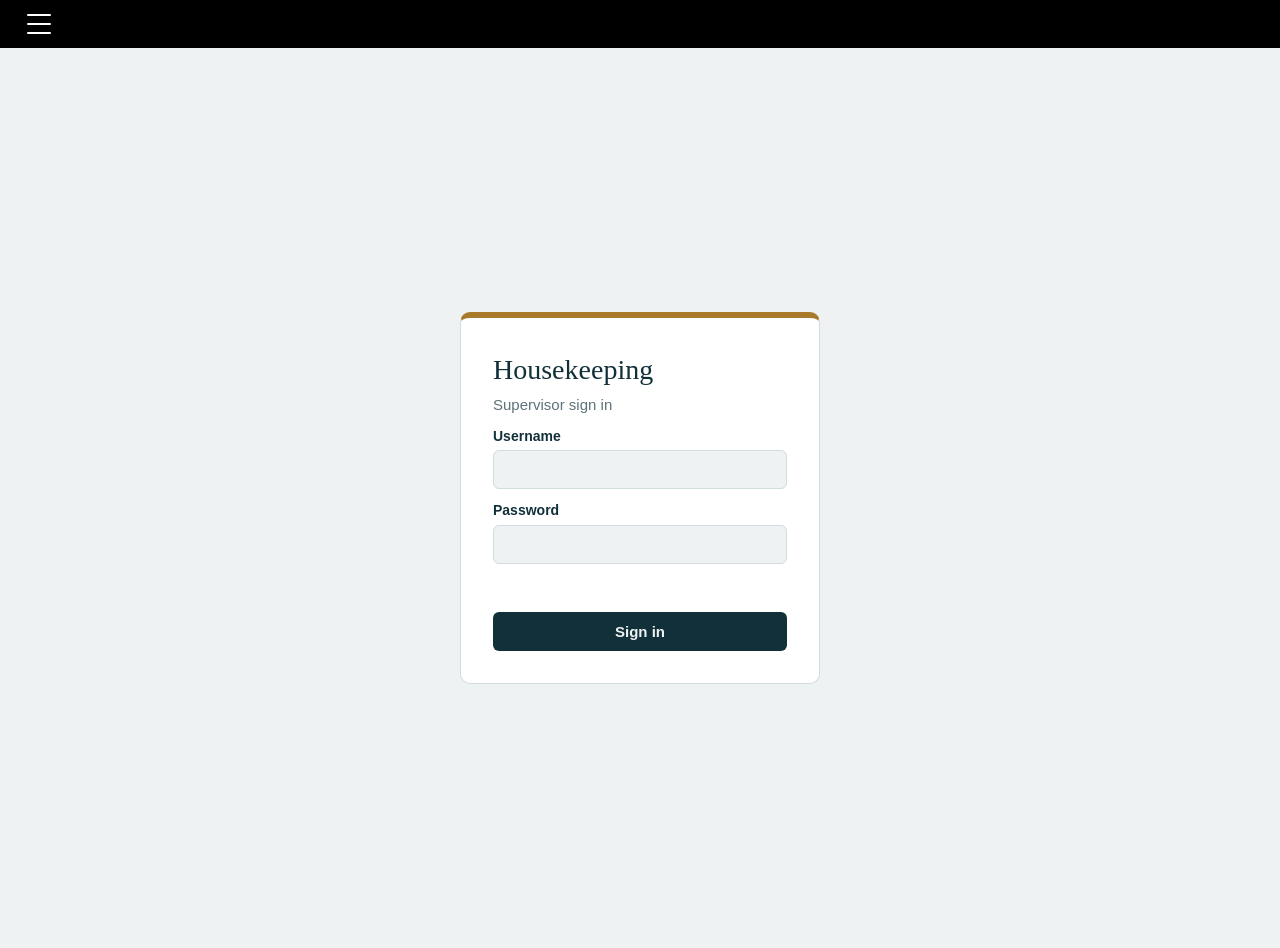
<file: Housekeeping-Tracker.html>
<!DOCTYPE html>
<html lang="en">
<head>
<meta charset="utf-8">
<meta name="viewport" content="width=device-width, initial-scale=1, viewport-fit=cover">
<title>Housekeeping Tracker</title>
<link rel="stylesheet" href="styles.css">
</head>
<body class="housekeeping-page">
<nav class="site-nav" aria-label="Main navigation">
  <button class="site-nav-toggle" type="button" aria-label="Open navigation menu" aria-expanded="false" aria-controls="site-nav-links" title="Open navigation menu"><span aria-hidden="true"></span><span aria-hidden="true"></span><span aria-hidden="true"></span></button>
  <div class="site-nav-links" id="site-nav-links" hidden>
    <a href="index.html">Home</a>
    <a href="log-in.html">Log In</a>
    <a href="hours-tracking.html">Hours Tracking</a>
    <a href="cash_inventory_website_updated.html">Cash</a>
    <a href="Housekeeping-Tracker.html" aria-current="page">Housekeeping</a>
  </div>
</nav>

<section id="login">
  <form class="lcard" id="lf" autocomplete="off">
    <h1>Housekeeping</h1>
    <p>Supervisor sign in</p>
    <label for="u">Username</label>
    <input type="text" id="u" autocomplete="username" required>
    <label for="p">Password</label>
    <input type="password" id="p" autocomplete="current-password" required>
    <div class="err" id="err" role="alert"></div>
    <button class="btn" type="submit">Sign in</button>
  </form>
</section>

<section id="app" class="hide">
  <header>
    <h1>Housekeeping Tracker</h1>
    <a class="btn hk-list-link" href="housekeeping-lists.html">Housekeeper Lists</a>
    <button class="btn" id="out">Sign out</button>
  </header>
  <main>
    <div class="savebar">
      <button class="btn alt" id="hk-sync-connect" type="button">Connect Google Drive Folder</button>
      <span class="note" id="hk-sync-status" role="status">Choose the same Google Drive for desktop folder on each computer.</span>
    </div>
    <div class="tabs" role="tablist">
      <button class="tab" role="tab" id="t-log" aria-selected="true">Room log</button>
      <button class="tab" role="tab" id="t-sum" aria-selected="false">Daily summary</button>
      <button class="tab" role="tab" id="t-avg" aria-selected="false">Average Times</button>
    </div>

    <div id="v-log">
      <div class="savebar"><button class="btn" data-save="1">Save to log</button><button class="btn alt" id="clr">Clear all</button><label for="gd" class="date-label">Date</label><input type="date" id="gd" class="date-input"><span class="smsg note" role="status"></span></div>
      <div class="prog" id="prog"></div>
      <div id="secs"></div>
      <div class="savebar"><button class="btn" data-save="1">Save to log</button><span class="smsg note" role="status"></span></div>
    </div>

    <div id="v-avg" class="hide">
      
      <div class="note" id="avgnote" class="avg-note"></div>
      <div class="tools"><div><label for="avd">Date</label><input type="date" id="avd"></div></div>
      <div class="wrap"><table><thead><tr><th>Housekeeper</th><th>Clock in</th><th>Clock out</th><th>Total time clocked in</th><th>Rooms cleaned</th><th>Avg time per room</th></tr></thead><tbody id="ab"></tbody></table></div>
    </div>
    
<div id="v-sum" class="hide">
      <div class="tools">
        <div><label for="sd">Date</label><input type="date" id="sd"><div class="note" id="lk" class="summary-note"></div></div>
      </div>
      <div class="wrap"><table>
        <thead><tr><th>Housekeeper</th><th>Rooms cleaned</th><th>Room numbers</th></tr></thead>
        <tbody id="stb"></tbody>
      </table></div>
    </div>
  </main>
</section>
<datalist id="names"></datalist>

<script src="script.js"></script>
</body>
</html>
</file>
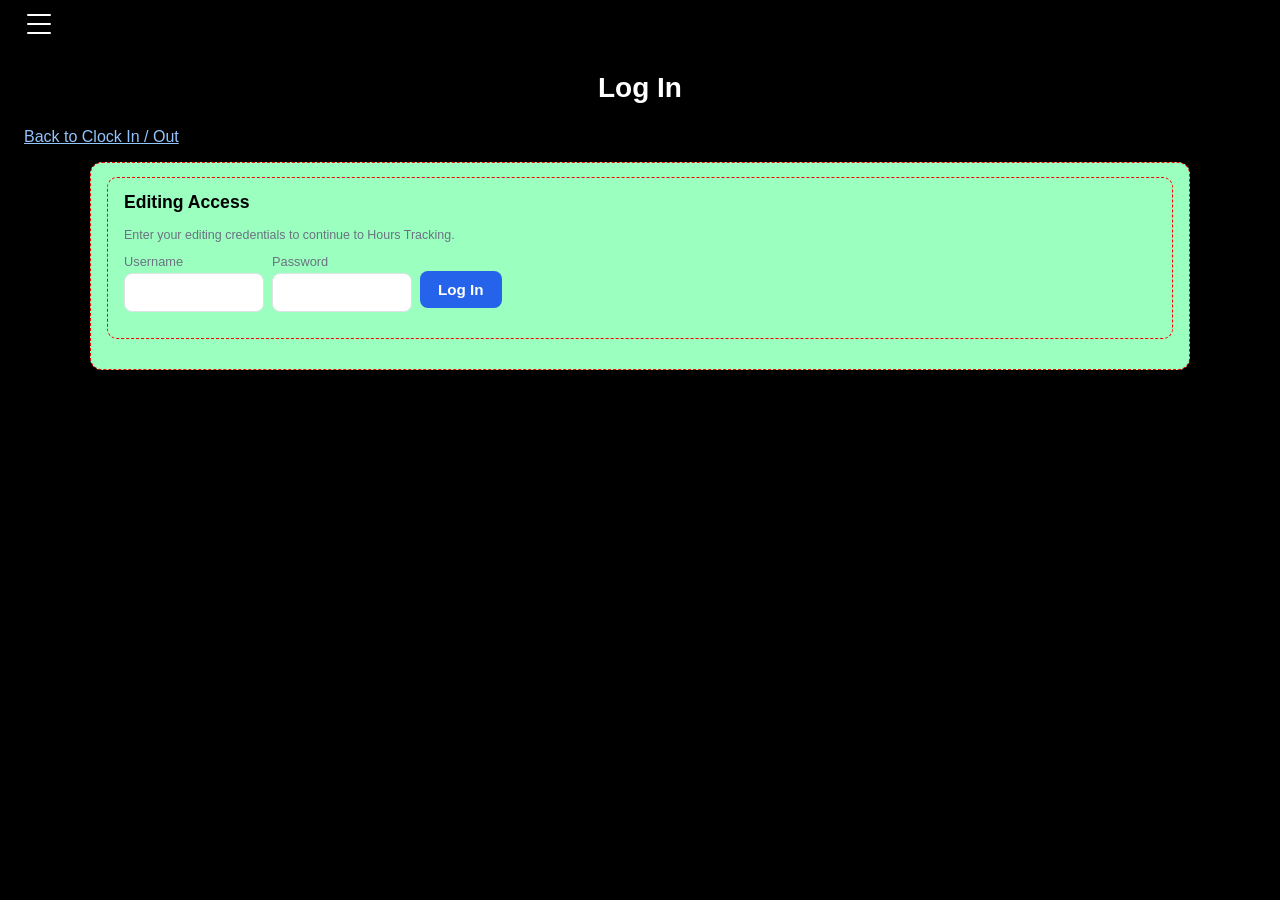
<file: log-in.html>
<!DOCTYPE html>
<html lang="en">
<head>
<meta charset="UTF-8">
<meta name="viewport" content="width=device-width, initial-scale=1.0">
<title>Log In</title>
<link rel="stylesheet" href="styles.css">
</head>
<body class="login-page">
<nav class="site-nav" aria-label="Main navigation">
  <button class="site-nav-toggle" type="button" aria-label="Open navigation menu" aria-expanded="false" aria-controls="site-nav-links" title="Open navigation menu"><span aria-hidden="true"></span><span aria-hidden="true"></span><span aria-hidden="true"></span></button>
  <div class="site-nav-links" id="site-nav-links" hidden>
    <a href="index.html">Home</a>
    <a href="log-in.html" aria-current="page">Log In</a>
    <a href="hours-tracking.html">Hours Tracking</a>
    <a href="cash_inventory_website_updated.html">Cash</a>
    <a href="Housekeeping-Tracker.html">Housekeeping</a>
  </div>
</nav>
<h1>Log In</h1>
<p><a href="index.html">Back to Clock In / Out</a></p>

<main class="panel records-panel">
  <div class="admin-box">
    <h2>Editing Access</h2>
    <p>Enter your editing credentials to continue to Hours Tracking.</p>
    <form class="admin-row" id="adminLoggedOut" data-action-submit="handleAdminLogin">
      <div class="field">
        <label for="adminUser">Username</label>
        <input type="text" id="adminUser" autocomplete="username" required>
      </div>
      <div class="field">
        <label for="adminPass">Password</label>
        <input type="password" id="adminPass" autocomplete="current-password" required>
      </div>
      <button type="submit">Log In</button>
      <span class="status-msg" id="adminStatus" role="status"></span>
    </form>
  </div>
</main>

<script src="script.js"></script>
</body>
</html>
</file>
<file: styles.css>
:root {
    --bg: #ffffff;
    --panel-bg: #9affbf;
    --border: #dde2e7;
    --text: #1f2937;
    --muted: #6b7280;
    --accent-in: #16a34a;
    --accent-in-hover: #128a3e;
    --accent-out: #dc2626;
    --accent-out-hover: #b91c1c;
    --accent-neutral: #2563eb;
    --accent-neutral-hover: #1d4ed8;
    --stripe: #f9fafb;
  }

  * { box-sizing: border-box; }

  body {
    margin: 0;
    padding: 24px;
    font-family: -apple-system, BlinkMacSystemFont, "Segoe UI", Roboto, Helvetica, Arial, sans-serif;
    background: var(--bg);
    color: var(--text);
  }
  .site-nav {
    display: block;
    min-height: 48px;
    margin: -24px -24px 24px;
    padding: 6px 18px;
    background: #000;
    color: #fff;
    font-size: 0.95rem;
    font-weight: 600;
  }
  
  .site-nav-toggle {
    display: flex;
    flex-direction: column;
    justify-content: space-between;
    align-items: center;
    width: 42px;
    height: 36px;
    padding: 8px;
    border: 0;
    border-radius: 4px;
    background: transparent;
    color: #fff;
    cursor: pointer;
  }
  
  .site-nav-toggle span {
    display: block;
    width: 24px;
    height: 2px;
    border-radius: 1px;
    background: #fff;
  }

  .site-nav-links {
    display: flex;
    flex-direction: column;
    gap: 4px;
    padding-top: 8px;
  }

  .site-nav-links[hidden] {
    display: none;
  }

  .site-nav-links a {
    display: flex;
    align-items: center;
    min-height: 36px;
    padding: 7px 12px;
    border-radius: 4px;
    color: #fff;
    text-decoration: none;
  }

  .site-nav-links a:hover,
  .site-nav-links a:focus-visible,
  .site-nav-links a[aria-current="page"] {
    background: #333;
    color: #fff;
  }

  .site-nav-links .site-theme-toggle {
    display: flex;
    align-items: center;
    min-height: 36px;
    padding: 7px 12px;
    border: 0;
    border-radius: 4px;
    background: transparent;
    color: #fff;
    font: inherit;
    text-align: left;
    cursor: pointer;
  }

  .site-nav-links .site-theme-toggle:hover,
  .site-nav-links .site-theme-toggle:focus-visible {
    background: #333;
  }
  
  body.housekeeping-page > .site-nav,
  body.cash-inventory-page > .site-nav {
    margin: 0;
  }

  body.login-page {
    min-height: 100vh;
    background: #000;
    color: #fff;
  }

  body.dark-mode:not(.cash-inventory-page):not(.housekeeping-page):not(.housekeeping-lists-page) {
    --bg: #000;
    --text: #fff;
    --border: #3a3a3a;
    --muted: #bdbdbd;
    --stripe: #171717;
    --panel-bg: #14251c;
    min-height: 100vh;
    background: #000;
    color: #fff;
    color-scheme: dark;
  }

  body.dark-mode:not(.cash-inventory-page):not(.housekeeping-page):not(.housekeeping-lists-page) input,
  body.dark-mode:not(.cash-inventory-page):not(.housekeeping-page):not(.housekeeping-lists-page) select,
  body.dark-mode:not(.cash-inventory-page):not(.housekeeping-page):not(.housekeeping-lists-page) textarea {
    background: #171717;
    color: #fff;
    border-color: #444;
  }

  body.dark-mode:not(.cash-inventory-page):not(.housekeeping-page):not(.housekeeping-lists-page) thead th {
    background: #101010;
    color: #fff;
  }

  body.dark-mode:not(.cash-inventory-page):not(.housekeeping-page):not(.housekeeping-lists-page) .modal-box,
  body.dark-mode:not(.cash-inventory-page):not(.housekeeping-page):not(.housekeeping-lists-page) .autosave-box,
  body.dark-mode:not(.cash-inventory-page):not(.housekeeping-page):not(.housekeeping-lists-page) .filter-box {
    background: #151515;
    color: #fff;
  }

  .login-page > p a {
    color: #93c5fd;
  }

  .login-page .admin-box h2 {
    color: #000;
  }

  body.housekeeping-lists-page {
    min-height: 100vh;
    padding: 0;
    background: #fff;
    color: #000;
  }

  .housekeeping-lists-page .site-nav {
    margin: 0;
    border-bottom: 1px solid #000;
    background: #fff;
    color: #000;
  }

  .housekeeping-lists-page .site-nav-toggle {
    background: #fff;
  }

  .housekeeping-lists-page .site-nav-toggle span {
    background: #000;
  }

  .housekeeping-lists-page .site-nav-links a {
    color: #000;
  }

  .housekeeping-lists-page .site-nav-links a:hover,
  .housekeeping-lists-page .site-nav-links a:focus-visible,
  .housekeeping-lists-page .site-nav-links a[aria-current="page"] {
    background: #eee;
    color: #000;
  }

  .housekeeping-lists-main {
    width: min(900px, calc(100% - 32px));
    margin: 0 auto;
    padding: 28px 0 56px;
  }

  .housekeeping-lists-page h1,
  .housekeeping-lists-page h2,
  .housekeeping-lists-page p,
  .housekeeping-lists-page label {
    color: #000;
    text-align: left;
  }

  .housekeeping-lists-card {
    max-width: 520px;
    margin: 20px auto;
    padding: 20px;
    border: 1px solid #000;
    background: #fff;
  }

  .housekeeping-lists-page input {
    background: #fff;
    color: #000;
    border: 1px solid #000;
  }

  .housekeeping-lists-page button {
    padding: 8px 12px;
    border: 1px solid #000;
    border-radius: 4px;
    background: #fff;
    color: #000;
    cursor: pointer;
  }

  .housekeeping-lists-page button:hover {
    background: #eee;
  }

  #housekeeping-list-table {
    width: 100%;
    border-collapse: collapse;
    background: #fff;
    color: #000;
  }

  #housekeeping-list-table th,
  #housekeeping-list-table td {
    padding: 8px;
    border: 1px solid #000;
    background: #fff;
    color: #000;
    text-align: left;
  }

  #housekeeping-list-table input {
    width: 100%;
  }

  .housekeeping-list-actions {
    display: flex;
    gap: 8px;
    flex-wrap: wrap;
    margin: 14px 0;
  }

  .housekeeping-list-status {
    min-height: 1.4em;
  }

  h1 {
    text-align: center;
    margin: 0 0 24px;
    font-size: 1.75rem;
    font-weight: 700;
  }

  .tracker-logo {
    display: block;
    margin: 0 auto;
    width: 25vw;
    border-radius: 8px;
  }

  body.dark-mode:not(.cash-inventory-page):not(.housekeeping-page):not(.housekeeping-lists-page) .tracker-logo {
    padding: 5px;
    border-radius: 12px;
    background: #fff;
  }

  .layout {
    display: grid;
    grid-template-columns: 1fr 1fr;
    gap: 20px;
    max-width: 1100px;
    margin: 0 auto 20px;
  }

  .panel {
    background: var(--panel-bg);
    border: 1px solid var(--border);
    border-radius: 12px;
    padding: 20px;
    box-shadow: 0 1px 2px rgba(0,0,0,0.04);
  }

  .panel h2 {
    margin: 0 0 14px;
    font-size: 1.1rem;
    font-weight: 600;
  }

  .field {
    display: flex;
    flex-direction: column;
    margin-bottom: 12px;
  }

  .field label {
    font-size: 0.8rem;
    color: var(--muted);
    margin-bottom: 4px;
  }

  input[type="text"],
  input[type="password"] {
    padding: 10px 12px;
    border: 1px solid var(--border);
    border-radius: 8px;
    font-size: 0.95rem;
    width: 100%;
  }

  .field select {
    padding: 10px 12px;
    border: 1px solid var(--border);
    border-radius: 8px;
    font-size: 0.95rem;
    width: 100%;
    background: #fff;
    color: var(--text);
  }

  .field select:focus {
    outline: none;
    border-color: var(--accent-neutral);
    box-shadow: 0 0 0 3px rgba(37,99,235,0.12);
  }

  input[type="text"]:focus,
  input[type="password"]:focus {
    outline: none;
    border-color: var(--accent-neutral);
    box-shadow: 0 0 0 3px rgba(37,99,235,0.12);
  }

  button {
    border: none;
    border-radius: 8px;
    padding: 10px 18px;
    font-size: 0.95rem;
    font-weight: 600;
    cursor: pointer;
    color: #fff;
    transition: background 0.15s ease;
  }

  .btn-in { background: var(--accent-in); }
  .btn-in:hover { background: var(--accent-in-hover); }

  .btn-link {
    display: inline-block;
    padding: 10px 18px;
    border-radius: 8px;
    background: var(--accent-neutral);
    color: #fff;
    font-size: 0.95rem;
    font-weight: 600;
    text-decoration: none;
    transition: background 0.15s ease;
  }

  .btn-link:hover,
  .btn-link:focus-visible {
    background: var(--accent-neutral-hover);
  }

  .btn-out { background: var(--accent-out); }
  .btn-out:hover { background: var(--accent-out-hover); }

  .status-msg {
    margin-top: 10px;
    font-size: 0.85rem;
    min-height: 1.1em;
  }

  .status-msg.success { color: var(--accent-in); }
  .status-msg.error { color: var(--accent-out); }

  .records-panel {
    border: 1px dashed #ff0000;
    max-width: 1100px;
    margin: 0 auto;
    padding: 14px 16px;
    margin-bottom: 16px;
  }

  #adminLoggedIn {
    display: none;
  }

  #absencesPanel thead th {
    cursor: default;
  }

  .records-header {
    display: flex;
    justify-content: space-between;
    align-items: center;
    flex-wrap: wrap;
    gap: 10px;
    margin-bottom: 14px;
  }

  .records-header h2 {
    margin: 0;
    font-size: 1.1rem;
    font-weight: 600;
  }

  .controls {
    display: flex;
    gap: 8px;
  }

  .controls button {
    background: var(--accent-neutral);
  }
  .controls button:hover {
    background: var(--accent-neutral-hover);
  }

  .table-wrap {
    overflow-x: auto;
    border: 1px solid var(--border);
    border-radius: 10px;
  }

  table {
    width: 100%;
    border-collapse: collapse;
    font-size: 0.9rem;
  }

  thead th {
    background: #eef1f4;
    text-align: left;
    padding: 10px 12px;
    font-weight: 600;
    white-space: nowrap;
    cursor: pointer;
    user-select: none;
  }

  thead th:hover {
    background: #e2e7ec;
  }

  thead th .arrow {
    font-size: 0.75rem;
    color: var(--muted);
    margin-left: 4px;
  }

  tbody td {
    padding: 9px 12px;
    border-top: 1px solid var(--border);
    vertical-align: top;
  }

  tbody tr:nth-child(even) {
    background: var(--stripe);
  }

  .type-in {
    color: var(--accent-in);
    font-weight: 600;
  }

  .type-out {
    color: var(--accent-out);
    font-weight: 700;
  }

  .type-out input.notes-input {
    color: var(--accent-out);
    font-weight: 700;
  }

  .approval-check {
    width: 18px;
    height: 18px;
    cursor: pointer;
    accent-color: var(--accent-in);
  }

  .approval-check:disabled {
    cursor: not-allowed;
    opacity: 0.45;
  }

  .btn-delete-row {
    background: var(--accent-out);
    color: #fff;
    border: none;
    border-radius: 6px;
    padding: 5px 10px;
    font-size: 0.78rem;
    cursor: pointer;
  }
  .btn-delete-row:hover {
    background: var(--accent-out-hover);
  }

  .empty-row td {
    text-align: center;
    color: var(--muted);
    padding: 24px;
  }

  .record-count {
    font-size: 0.8rem;
    color: var(--muted);
    margin-top: 8px;
  }

  .autosave-box {
    border: 1px dashed var(--border);
    border-radius: 10px;
    padding: 14px 16px;
    margin-bottom: 16px;
    background: #fbfcfd;
  }

  .autosave-box h3 {
    margin: 0 0 8px;
    font-size: 0.95rem;
  }

  .autosave-box p {
    margin: 0 0 10px;
    font-size: 0.82rem;
    color: var(--muted);
    line-height: 1.4;
  }

  .autosave-actions {
    display: flex;
    gap: 8px;
    flex-wrap: wrap;
    align-items: center;
  }

  .autosave-actions button {
    background: var(--accent-neutral);
  }
  .autosave-actions button:hover {
    background: var(--accent-neutral-hover);
  }

  #folderStatus {
    font-size: 0.82rem;
    color: var(--muted);
  }

  .admin-box {
    border: 1px dashed #ff0000;
    border-radius: 10px;
    padding: 14px 16px;
    margin-bottom: 16px;
    background: var(--panel-bg);
  }

  .admin-box h3 {
    margin: 0 0 8px;
    font-size: 0.95rem;
  }

  .admin-box p {
    margin: 0 0 10px;
    font-size: 0.78rem;
    color: var(--muted);
    line-height: 1.4;
  }

  .admin-row {
    display: flex;
    gap: 8px;
    flex-wrap: wrap;
    align-items: center;
  }

  .admin-row input[type="text"],
  .admin-row input[type="password"] {
    width: 140px;
  }

  .admin-row button {
    background: var(--accent-neutral);
  }
  .admin-row button:hover {
    background: var(--accent-neutral-hover);
  }

  .notes-input {
    width: 100%;
    min-width: 140px;
    padding: 6px 8px;
    border: 1px solid var(--border);
    border-radius: 6px;
    font-size: 0.85rem;
  }

  .modal-overlay {
    display: none;
    position: fixed;
    top: 0;
    left: 0;
    right: 0;
    bottom: 0;
    background: rgba(15, 23, 42, 0.55);
    align-items: center;
    justify-content: center;
    z-index: 1000;
    padding: 16px;
  }

  .modal-box {
    background: #fff;
    border-radius: 12px;
    padding: 20px 22px;
    width: 100%;
    max-width: 320px;
    box-shadow: 0 10px 30px rgba(0,0,0,0.25);
  }

  .modal-box h3 {
    margin: 0 0 8px;
    font-size: 1rem;
  }

  .modal-box p {
    margin: 0 0 12px;
    font-size: 0.85rem;
    color: var(--muted);
  }

  .modal-box .field input[type="text"],
  .modal-box .field input[type="password"] {
    width: 100%;
  }

  .modal-actions {
    display: flex;
    gap: 8px;
    margin-top: 6px;
  }

  .btn-cancel {
    background: var(--muted);
  }
  .btn-cancel:hover {
    background: #4b5563;
  }

  .filter-box {
    border: 1px dashed var(--border);
    border-radius: 10px;
    padding: 14px 16px;
    margin-bottom: 16px;
    background: #fbfcfd;
  }

  .filter-box h3 {
    margin: 0 0 10px;
    font-size: 0.95rem;
  }

  .filter-group {
    display: flex;
    gap: 8px;
    flex-wrap: wrap;
    align-items: center;
    margin-bottom: 10px;
  }

  .filter-group:last-child {
    margin-bottom: 0;
  }

  .filter-group label {
    font-size: 0.82rem;
    color: var(--muted);
    min-width: 150px;
  }

  .filter-group input[type="date"],
  .filter-group select {
    padding: 8px 10px;
    border: 1px solid var(--border);
    border-radius: 8px;
    font-size: 0.88rem;
  }

  .filter-group button {
    background: var(--accent-neutral);
  }
  .filter-group button:hover {
    background: var(--accent-neutral-hover);
  }

  .ot-box, .payroll-box {
    border: 1px dashed #ff0000;
    border-radius: 10px;
    padding: 14px 16px;
    margin-bottom: 16px;
    background-color: var(--panel-bg);
  }

  .ot-box h3, .payroll-box h3 {
    margin: 0 0 8px;
    font-size: 0.95rem;
  }

  .ot-box p, .payroll-box p {
    margin: 0 0 10px;
    font-size: 0.8rem;
    color: var(--muted);
    line-height: 1.4;
  }

  .settings-row {
    display: flex;
    gap: 10px;
    flex-wrap: wrap;
    align-items: center;
    margin-bottom: 10px;
  }

  .settings-row label {
    font-size: 0.82rem;
    color: var(--muted);
  }

  .settings-row input[type="number"],
  .settings-row input[type="text"] {
    padding: 7px 9px;
    border: 1px solid var(--border);
    border-radius: 7px;
    font-size: 0.85rem;
    width: 90px;
  }

  .settings-row input[type="text"].wide {
    width: 160px;
  }

  .settings-row button {
    background: var(--accent-neutral);
  }
  .settings-row button:hover {
    background: var(--accent-neutral-hover);
  }

  .alert-list {
    display: flex;
    flex-direction: column;
    gap: 6px;
    margin-top: 8px;
  }

  .alert-row {
    display: flex;
    justify-content: space-between;
    align-items: center;
    padding: 8px 12px;
    border-radius: 8px;
    font-size: 0.85rem;
    border: 1px solid var(--border);
  }

  .alert-row.status-warn {
    background: #fffbeb;
    border-color: #fde68a;
    color: #92400e;
  }

  .alert-row.status-over {
    background: #fef2f2;
    border-color: #fecaca;
    color: #991b1b;
  }

  .alert-row .badge {
    font-weight: 700;
    font-size: 0.75rem;
    padding: 2px 8px;
    border-radius: 999px;
  }

  .badge.badge-in {
    background: var(--accent-in);
    color: #fff;
  }

  .alert-row .btn-clockout {
    background: var(--accent-out);
    padding: 4px 10px;
    font-size: 0.75rem;
    border-radius: 6px;
  }

  .alert-row .btn-clockout:hover {
    background: var(--accent-out-hover);
  }

  .alert-row.status-warn .badge {
    background: #fbbf24;
    color: #402c00;
  }

  .alert-row.status-over .badge {
    background: #dc2626;
    color: #fff;
  }

  .ot-week-summary {
    margin-top: 10px;
    font-size: 0.8rem;
    color: var(--muted);
  }

  .ot-week-summary table {
    width: 100%;
    border-collapse: collapse;
    margin-top: 6px;
    font-size: 0.82rem;
  }

  .ot-week-summary th, .ot-week-summary td {
    text-align: left;
    padding: 5px 8px;
    border-top: 1px solid var(--border);
  }

  .empty-note {
    font-size: 0.85rem;
    color: var(--muted);
    padding: 8px 0;
  }

  /* Larger touch targets and tap behavior for touch devices (iOS/Android) */
  button {
    touch-action: manipulation;
  }

  @media (max-width: 720px) {
    body {
      padding: 16px;
    }

    h1 {
      font-size: 1.4rem;
      margin-bottom: 16px;
    }

    .layout { grid-template-columns: 1fr; }

    .panel {
      padding: 16px;
    }

    /* Prevent iOS Safari from auto-zooming the page when a field is
       focused (it does this for any input with a computed font-size
       under 16px). */
    input[type="text"],
    input[type="password"],
    input[type="number"],
    input[type="date"],
    select {
      font-size: 16px;
    }

    button {
      padding: 12px 16px;
      min-height: 44px;
    }

    .admin-row input[type="text"],
    .admin-row input[type="password"] {
      width: 100%;
      flex: 1 1 140px;
    }

    .settings-row input[type="number"],
    .settings-row input[type="text"] {
      width: 100px;
    }

    .filter-group label {
      min-width: 0;
    }

    .alert-row {
      flex-direction: column;
      align-items: flex-start;
      gap: 6px;
    }

    .alert-row .btn-clockout {
      align-self: stretch;
      padding: 10px 14px;
      font-size: 0.85rem;
    }

    .records-header {
      flex-direction: column;
      align-items: flex-start;
    }

    .controls {
      width: 100%;
    }

    .controls button {
      flex: 1;
    }

    .modal-box {
      padding: 18px;
      max-width: 100%;
    }
  }

  @media (max-width: 420px) {
    .autosave-actions button,
    .filter-group button,
    .settings-row button,
    .admin-row button {
      flex: 1 1 auto;
    }
  }

  /* ---- Admin-only table editing: column resize handles + hours input ---- */
  table thead th { position: relative; }
  .col-resizer {
    display: none;
    position: absolute;
    top: 0;
    right: 0;
    width: 10px;
    height: 100%;
    cursor: col-resize;
    touch-action: none;
    z-index: 2;
  }
  .col-resizer::after {
    content: '';
    position: absolute;
    top: 22%;
    bottom: 22%;
    right: 4px;
    width: 2px;
    border-radius: 1px;
    background: #b6bec7;
  }
  table.admin-mode .col-resizer { display: block; }
  .col-resizer:hover::after,
  .col-resizer.active::after { background: var(--accent-neutral); }
  table.fixed-cols thead th { overflow: hidden; text-overflow: ellipsis; }
  table.fixed-cols .notes-input { min-width: 0; }
  .hours-input { min-width: 80px; }

  /* ---- Absences section ---- */
  .records-header .btn-clockout {
    background: var(--accent-out);
    padding: 4px 10px;
    font-size: 0.75rem;
    border-radius: 6px;
  }
  .records-header .btn-clockout:hover { background: var(--accent-out-hover); }
  .absence-modal-box { max-height: 90vh; overflow-y: auto; }
  .absence-modal-box select,
  .absence-modal-box input[type="date"] {
    padding: 10px 12px;
    border: 1px solid var(--border);
    border-radius: 8px;
    font-size: 0.95rem;
    width: 100%;
    background: #fff;
    color: var(--text);
  }

  /* ---- Per-row Add / Delete buttons ---- */
  .row-actions { display: flex; gap: 4px; flex-wrap: wrap; }
  .btn-add-row {
    background: var(--accent-in);
    color: #fff;
    border: none;
    border-radius: 6px;
    padding: 5px 10px;
    font-size: 0.78rem;
    cursor: pointer;
  }
  .btn-add-row:hover { background: var(--accent-in-hover); }
  .add-shift-modal-box { max-height: 90vh; overflow-y: auto; }
  .add-shift-modal-box select,
  .add-shift-modal-box input[type="datetime-local"] {
    padding: 10px 12px;
    border: 1px solid var(--border);
    border-radius: 8px;
    font-size: 0.95rem;
    width: 100%;
    background: #fff;
    color: var(--text);
  }

@scope (body.housekeeping-page) {
:scope{--bg:#eef2f2;--card:#fff;--ink:#12303a;--mute:#5d7279;--line:#d3dcde;--brass:#a97a2a;--ok:#e3f2ea;--bad:#c2503a;
box-sizing:border-box;padding-top:env(safe-area-inset-top,0px);padding-bottom:env(safe-area-inset-bottom,0px);color-scheme:light}
@media (prefers-color-scheme:dark){:scope:not([data-theme="light"]){--bg:#0f1c20;--card:#17292f;--ink:#e6eef0;--mute:#93a9af;--line:#2a4249;--brass:#d6a64f;--ok:#1b3a30;color-scheme:dark}}
:scope[data-theme="dark"]{--bg:#0f1c20;--card:#17292f;--ink:#e6eef0;--mute:#93a9af;--line:#2a4249;--brass:#d6a64f;--ok:#1b3a30;color-scheme:dark}
*{box-sizing:border-box}
:scope{margin:0}
:scope{background:var(--bg);color:var(--ink);font:15px/1.4 "Avenir Next","Segoe UI",Roboto,sans-serif}
h1,h2,h3{font-family:Georgia,"Times New Roman",serif;margin:0}
button,select,input{font:inherit;color:inherit}
button{cursor:pointer}
:focus-visible{outline:3px solid var(--brass);outline-offset:2px}
.hide{display:none!important}
input,select{padding:8px 10px;border:1px solid var(--line);border-radius:6px;background:var(--bg);width:100%}
label{display:block;font-weight:600;margin:12px 0 4px;font-size:14px}
.btn{background:var(--ink);color:var(--bg);border:0;border-radius:6px;padding:9px 14px;font-weight:600}
.btn.alt{background:transparent;color:var(--ink);border:1px solid var(--line)}

#login{min-height:100vh;display:grid;place-items:center;padding:20px}
.lcard{background:var(--card);border:1px solid var(--line);border-radius:10px;padding:32px;width:100%;max-width:360px;border-top:6px solid var(--brass)}
.lcard h1{font-size:28px}
.lcard p{color:var(--mute);margin:4px 0 12px}
.lcard .btn{width:100%;margin-top:18px}
.err{color:var(--bad);min-height:20px;margin-top:10px;font-size:14px}

header{background:#000;color:#fff;padding:12px 18px;display:flex;align-items:center;gap:12px;flex-wrap:wrap;position:sticky;top:env(safe-area-inset-top,0px);z-index:5}
header h1{font-size:20px;flex:1}
header .btn{background:rgba(255,255,255,.16);color:#fff}
:scope::before{content:"";position:fixed;inset:0 0 auto;height:env(safe-area-inset-top,0px);background:#12303a;z-index:10}
main{max-width:1000px;margin:0 auto;padding:16px 14px 60px}
.tabs{display:flex;gap:6px;margin-bottom:12px}
.tab{background:none;border:0;border-bottom:3px solid transparent;padding:8px 14px;font-weight:600;color:var(--mute)}
.tab[aria-selected=true]{color:var(--ink);border-color:var(--brass)}
.tools{display:flex;gap:10px;flex-wrap:wrap;align-items:end;margin-bottom:14px}
.tools>div{flex:1;min-width:150px}
.tools label{margin-top:0}
.prog{font-size:14px;color:var(--mute);margin-bottom:12px}

section.sec{margin-bottom:22px}
.sec h3{font-size:17px;display:flex;justify-content:space-between;align-items:baseline;margin-bottom:6px}
.sec h3 small{font:13px "Segoe UI",sans-serif;color:var(--mute)}
.wrap{overflow-x:auto}
table{width:100%;border-collapse:collapse;background:var(--card);border:1px solid var(--line)}
th,td{padding:5px 8px;text-align:left;border-bottom:1px solid var(--line)}
th{font-size:13px;font-weight:600}
thead th{color:#fff;background:#000}
td.rm{font:700 18px Georgia,serif;width:70px}
td input,td select{min-width:100px}
tr.done{background:var(--ok)}
tbody tr:nth-child(odd){background:#12303a;color:#fff}
tbody tr:nth-child(even){background:#000;color:#fff}
tbody td{color:#fff}
tbody td input,tbody td select{background:#10232a;color:#fff;border-color:#93a9af}
.x{background:none;border:0;color:#fff;font-weight:600;padding:6px}
.note{font-size:13px;color:var(--mute)}
.sync-error{color:var(--bad)}
.savebar{display:flex;gap:12px;align-items:center;flex-wrap:wrap;margin-bottom:14px}
.savebar .btn{background:var(--brass);color:#fff;padding:11px 22px}
.smsg{min-height:18px}
.savebar .btn.alt{background:transparent;color:var(--ink)}
#secs{display:flex;flex-wrap:wrap;column-gap:4%;align-items:flex-start}
section.sec{width:40%}
@media (max-width:700px){section.sec{width:100%}}
.src{font-weight:600}
.src a{color:var(--brass);text-decoration:underline;word-break:break-all}
.hk-list-link{text-decoration:none;display:inline-block}
#v-avg th,#v-avg td{white-space:nowrap}
@media (prefers-reduced-motion:reduce){*{transition:none!important}}
:scope{padding:0}
h1{text-align:initial;font-size:inherit;font-weight:inherit}
button{border:initial;border-radius:initial;padding:initial;background:initial;font:inherit;color:inherit;cursor:pointer;transition:none}
input[type="text"],input[type="password"]{padding:8px 10px;border:1px solid var(--line);border-radius:6px;background:var(--bg);width:100%;font:inherit}
.date-label{margin:0}.date-input{width:auto}.avg-note{margin:6px 0 10px}.summary-note{margin-top:6px}.sync-error{color:var(--bad)}

}

@scope (body.cash-inventory-page) {
:scope{--ink:#17211d;--muted:#68756e;--line:#dce5df;--bg:#f4f7f4;--green:#176b4d;--pale:#e8f3ed;--white:#fff;--red:#a33b35;--table-head:#f7faf8}
:scope.dark-mode{--ink:#f3f5f4;--muted:#b5beb9;--line:#3b4440;--bg:#070807;--green:#245b46;--pale:#252b28;--white:#181b19;--red:#ff9b91;--table-head:#252a27;color-scheme:dark}
*{box-sizing:border-box}:scope{margin:0;padding:0;background:var(--bg);color:var(--ink);font:15px/1.45 system-ui,-apple-system,Segoe UI,sans-serif}
header{background:#123e30;color:white;padding:28px clamp(18px,4vw,56px);display:flex;align-items:center;justify-content:space-between;gap:20px}header .eyebrow{font-size:12px;letter-spacing:.14em;text-transform:uppercase;opacity:.75}h1{margin:5px 0;font-size:clamp(25px,3vw,36px)}header p{margin:0;color:#d6e7dd}.header-copy{min-width:0}.print-button{flex:none}
main{max-width:1200px;margin:auto;padding:24px clamp(14px,3vw,36px) 60px}.stats{display:grid;grid-template-columns:repeat(3,minmax(0,1fr));gap:12px;margin-bottom:20px}.stat,.panel{background:var(--white);border:1px solid var(--line);border-radius:14px;padding:18px}.stat span{display:block;color:var(--muted);font-size:13px}.stat strong{display:block;font-size:25px;margin-top:4px}
.tabs{display:flex;gap:8px;flex-wrap:wrap;margin:0 0 16px}.tabs button,.btn{border:1px solid var(--line);border-radius:9px;padding:10px 14px;background:var(--white);color:var(--ink);cursor:pointer;font:inherit}.tabs button.active,.btn.primary{background:var(--green);color:white;border-color:var(--green)}.btn{font-weight:600}.btn.danger{color:var(--red)}
.panel{margin-bottom:18px}.panel h2{font-size:19px;margin:0 0 4px}.sub{color:var(--muted);margin:0 0 16px;font-size:13px}.table-wrap{overflow-x:auto}table{width:100%;border-collapse:collapse;min-width:580px}#movementTable{min-width:1040px}th{text-align:left;color:var(--muted);font-size:12px;text-transform:uppercase;letter-spacing:.04em;background:var(--table-head)}th,td{padding:10px 9px;border-bottom:1px solid var(--line)}td.num,th.num{text-align:right}.entry{width:105px;max-width:100%;padding:9px;border:1px solid var(--line);border-radius:7px;text-align:right;font:inherit}.entry:focus,input:focus,select:focus,textarea:focus{outline:2px solid #8dc8aa;outline-offset:1px}.money{font-variant-numeric:tabular-nums;font-weight:600}.totalrow{background:var(--pale);font-weight:700}.otherrow input{width:100%}.actions{display:flex;gap:9px;flex-wrap:wrap;margin-top:15px}.formgrid{display:grid;grid-template-columns:repeat(4,minmax(0,1fr));gap:12px}.field label{display:block;font-size:12px;color:var(--muted);margin-bottom:5px}.field input,.field select,.field textarea{width:100%;border:1px solid var(--line);border-radius:8px;padding:10px;font:inherit;background:var(--white);color:var(--ink)}.field textarea{min-height:40px;resize:vertical}.movement-grid{display:grid;grid-template-columns:repeat(3,minmax(0,1fr));gap:12px}.coin-inputs{display:grid;grid-template-columns:repeat(5,minmax(0,1fr));gap:10px;margin-top:14px}.coin-inputs .field label{font-size:12px}.hidden{display:none!important}.log-item{padding:12px 0;border-bottom:1px solid var(--line)}.log-item:last-child{border:0}.log-top{display:flex;gap:10px;justify-content:space-between;flex-wrap:wrap}.log-time{color:var(--muted);font-size:12px}.tag{display:inline-block;background:#edf3ef;border-radius:5px;padding:3px 7px;font-size:12px}.empty{color:var(--muted);padding:18px 0}.notice{background:#fff8e6;border:1px solid #f0dfaa;padding:12px;border-radius:9px;font-size:13px;margin-bottom:16px}
.sync-error{color:var(--red)!important}
@media(max-width:760px){.stats{grid-template-columns:1fr}.formgrid,.movement-grid{grid-template-columns:repeat(2,minmax(0,1fr))}.coin-inputs{grid-template-columns:repeat(3,minmax(0,1fr))}}@media(max-width:460px){.formgrid,.movement-grid{grid-template-columns:1fr}.coin-inputs{grid-template-columns:repeat(2,minmax(0,1fr))}}
@media print{
	
	*,*::before,*::after{color:#000!important;box-shadow:none!important;text-shadow:none!important;-webkit-print-color-adjust:exact;print-color-adjust:exact}
	:scope,header,main{background:#fff!important}
	body{font-size:11pt}
	header{padding:0 0 12px;border-bottom:2px solid #000;display:block}
	header p{color:#000!important}
	main{max-width:none;padding:14px 0}
	.print-button,.tabs,.notice,.actions{display:none!important}
	.hidden{display:none!important}
	.stats{grid-template-columns:repeat(4,minmax(0,1fr));gap:0;border:1px solid #000;margin-bottom:12px}
	.stat,.panel{border:1px solid #000;border-radius:0;margin:0;break-inside:avoid}
	.stat:nth-child(odd),#inventory .panel:nth-child(odd),#movement .panel:nth-child(odd),#history .panel:nth-child(odd){background:#eee!important}
	.stat:nth-child(even),#inventory .panel:nth-child(even),#movement .panel:nth-child(even),#history .panel:nth-child(even){background:#fff!important}
	#inventory .panel{margin-bottom:10px}
	table{min-width:0;width:100%}
	#movementTable{min-width:0}
	th{background:#eee!important}
	th,td{border-bottom:1px solid #000;padding:5px 4px}
	.table-wrap{overflow:visible}
	input,select,textarea{color:#000!important;background:transparent!important;border:1px solid #000!important}
	.log-item{border-color:#000}
}
:scope{padding:0}h1{text-align:left;font-weight:400}.history-heading{display:flex;justify-content:space-between;gap:12px;align-items:center;flex-wrap:wrap}.other-denominations-input{width:100%;padding:9px;border:1px solid #cbd8d0;border-radius:7px}.sync-error{color:var(--red)!important}

}
</file>
